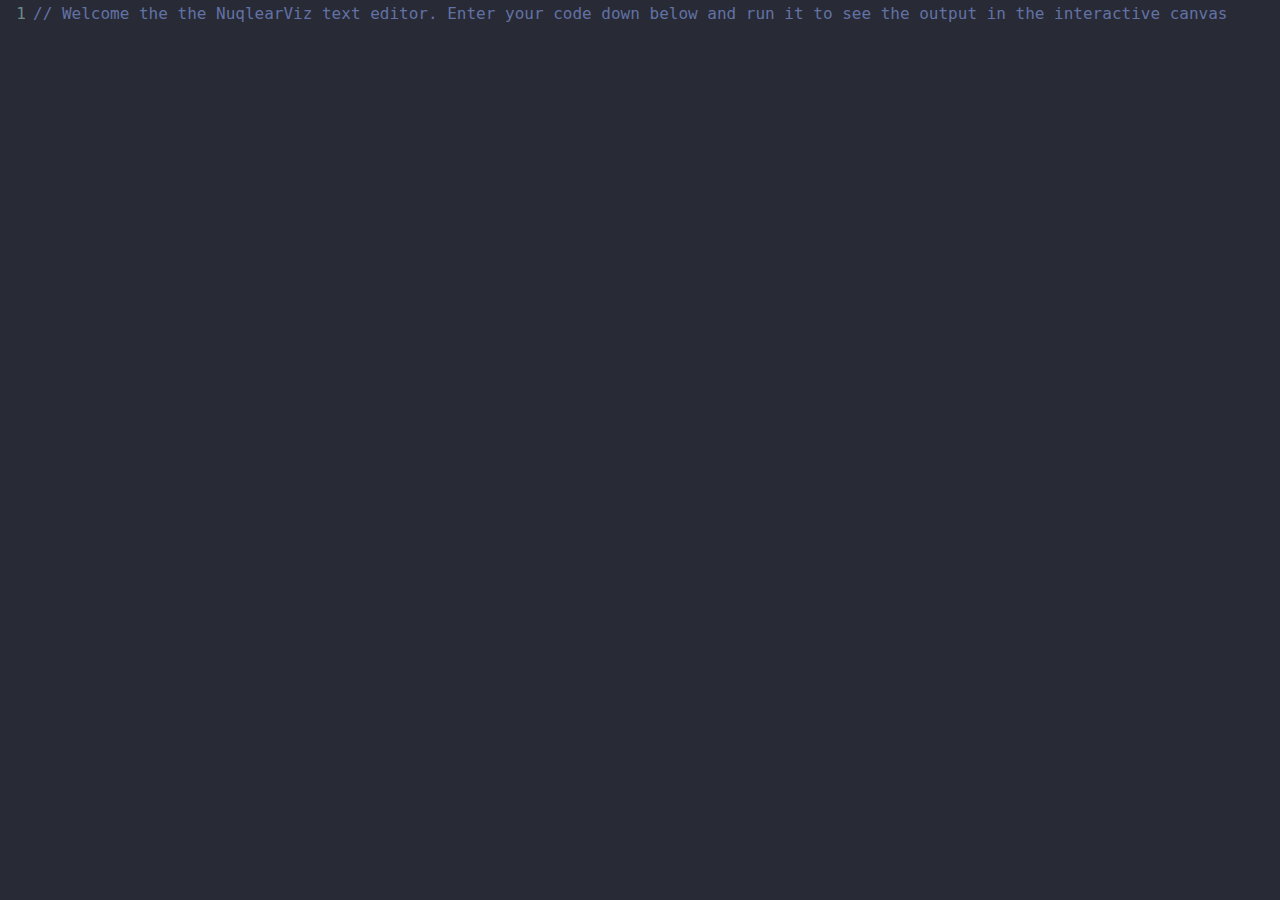
<file: CodeMirror_Practice/index.html>
<!DOCTYPE html>
<html lang="en">
  <head>
    <meta charset="UTF-8" />
    <meta name="viewport" content="width=device-width, initial-scale=1.0" />
    <link rel="stylesheet" href="codemirror-5.59.1/lib/codemirror.css" />
    <link rel="stylesheet" href="codemirror-5.59.1/theme/dracula.css" />
    <link rel="stylesheet" href="codemirror-5.59.1/theme/material.css" />
    <link rel="stylesheet" href="codemirror-5.59.1/theme/material-darker.css" />
    <link
      rel="stylesheet"
      href="codemirror-5.59.1/theme/material-palenight.css"
    />
    <link rel="stylesheet" href="codemirror-5.59.1/theme/gruvbox-dark.css" />
    <link rel="stylesheet" href="style.css" />
    <title>CodeMirror Test</title>
  </head>
  <body>
    <script src="codemirror-5.59.1/lib/codemirror.js"></script>
    <script src="codemirror-5.59.1/mode/javascript/javascript.js"></script>
    <script src="codemirror-5.59.1/keymap/vim.js"></script>
    <script src="index.js"></script>
  </body>
</html>
</file>
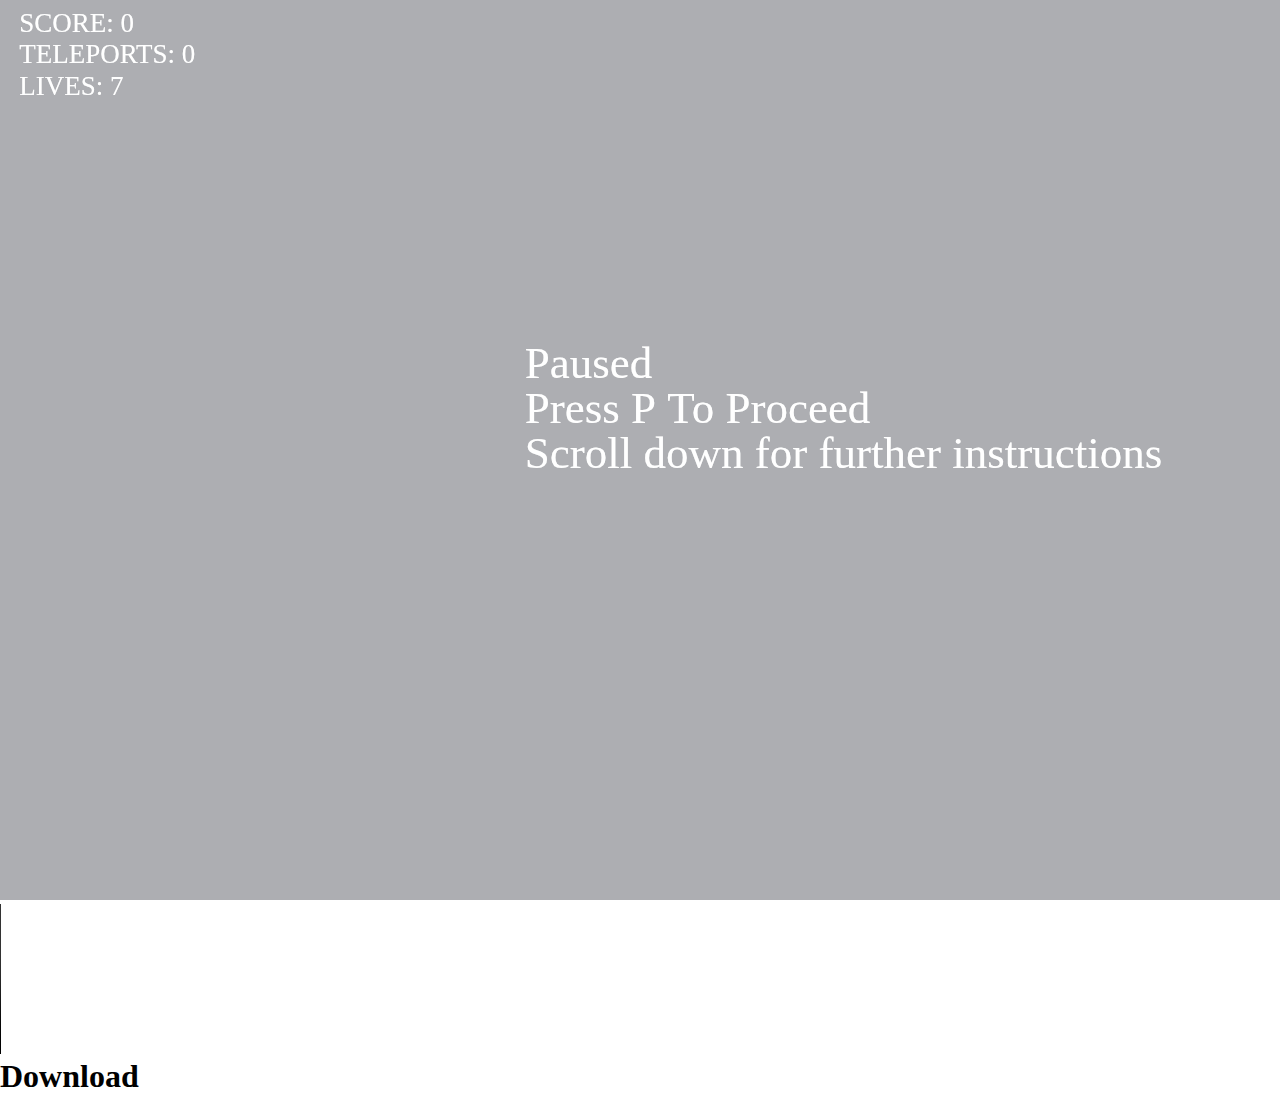
<file: The_Original_Game-Recorder_iframe/index.html>
<!DOCTYPE html>
<html lang="en">
  <head>
    <meta charset="UTF-8" />
    <meta name="viewport" content="width=device-width, initial-scale=1.0" />
    <link rel="stylesheet" href="index.css" />
    <title>My Game - Recorder_iframe</title>
  </head>
  <body>
    <iframe src="iframe.html" frameborder="0"></iframe>
    <video controls></video>
    <a download="nuqlear_iframe-recording_test"><h1>Download</h1></a>
    <script src="js/recordiframe.js"></script>
  </body>
</html>
</file>
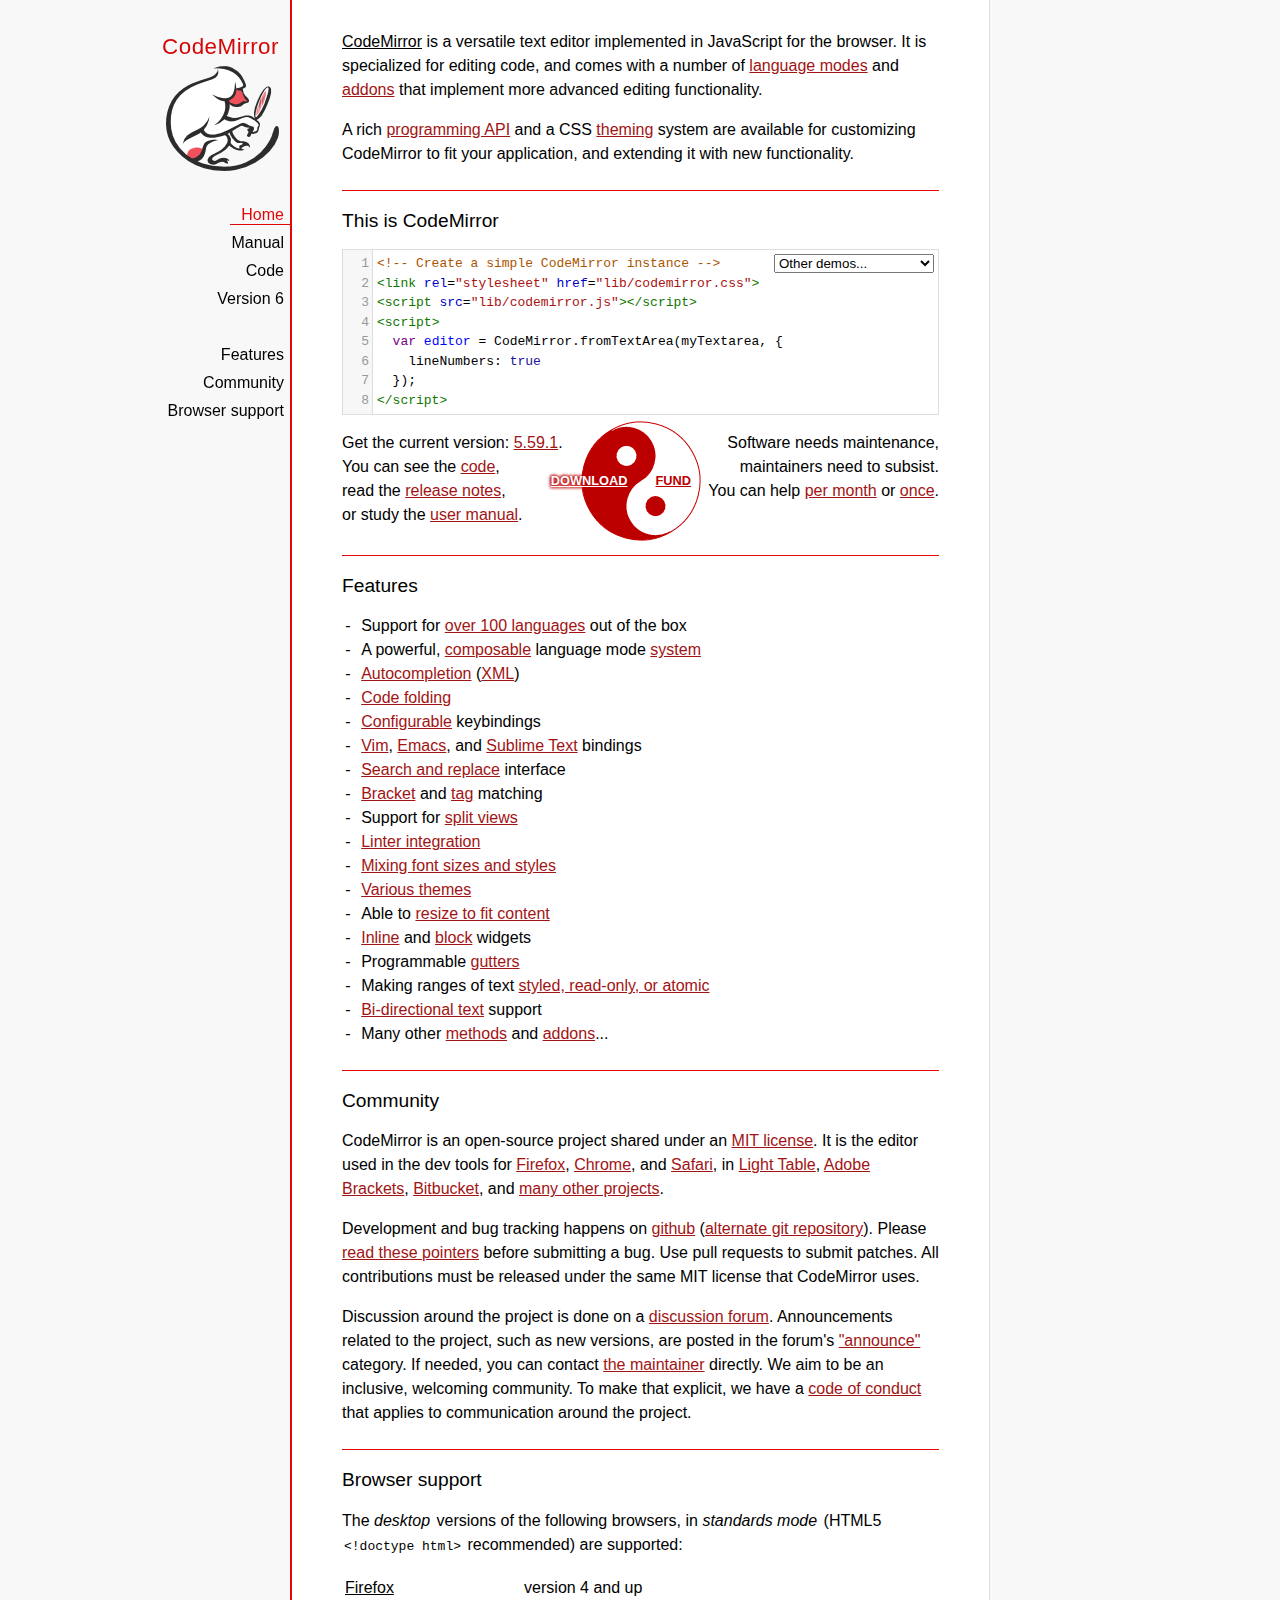
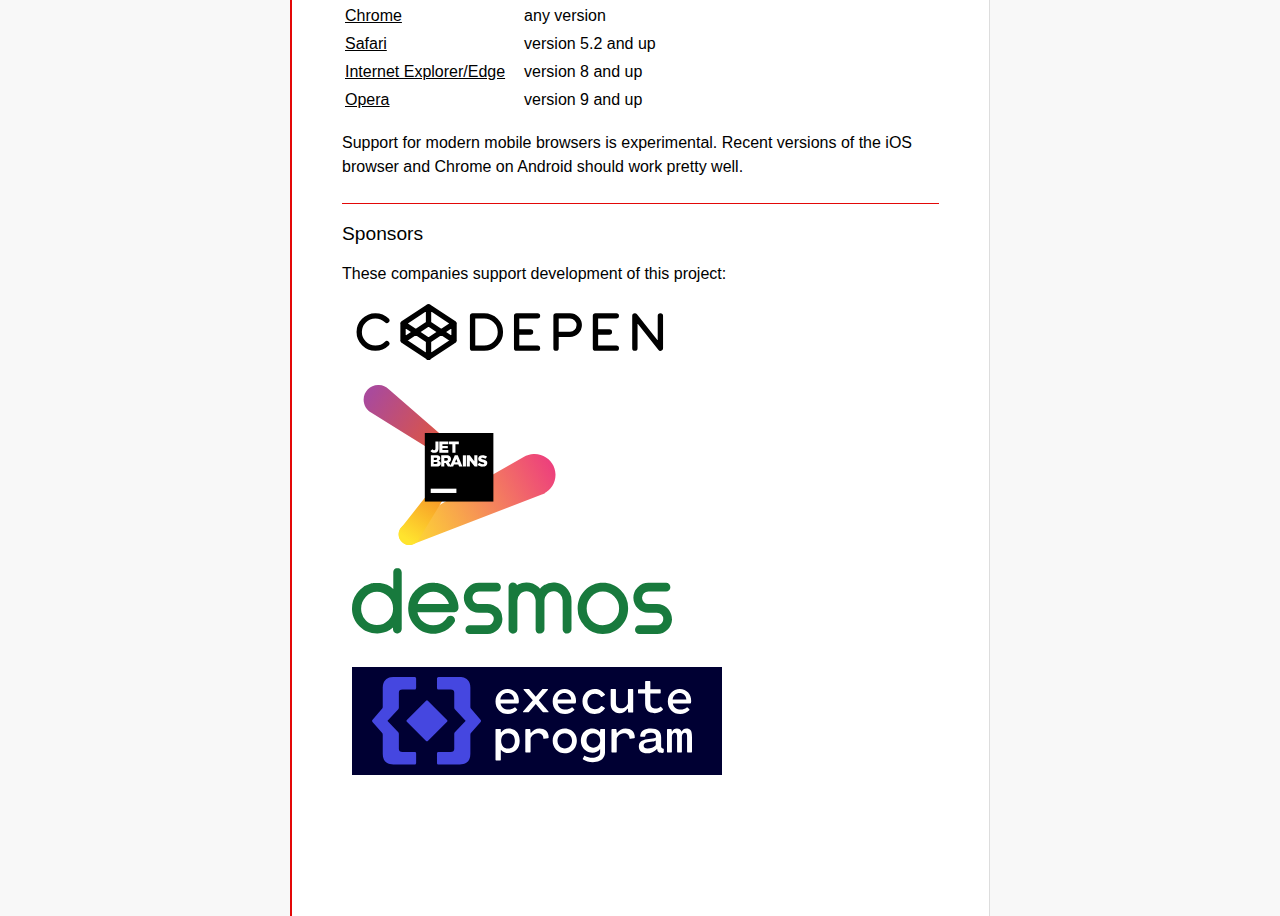
<file: CodeMirror_Practice/codemirror-5.59.1/index.html>
<!doctype html>

<title>CodeMirror</title>
<meta charset="utf-8"/>

<link rel=stylesheet href="lib/codemirror.css">
<link rel=stylesheet href="doc/docs.css">
<script src="lib/codemirror.js"></script>
<script src="mode/xml/xml.js"></script>
<script src="mode/javascript/javascript.js"></script>
<script src="mode/css/css.js"></script>
<script src="mode/htmlmixed/htmlmixed.js"></script>
<script src="addon/edit/matchbrackets.js"></script>

<script src="doc/activebookmark.js"></script>

<style>
  .CodeMirror { height: auto; border: 1px solid #ddd; }
  .CodeMirror-scroll { max-height: 200px; }
  .CodeMirror pre { padding-left: 7px; line-height: 1.25; }
  .banner { background: #ffc; padding: 6px; border-bottom: 2px solid silver;  }
  .banner div { margin: 0 auto; max-width: 700px; text-align: center; }
</style>

<div id=nav>
  <a href="https://codemirror.net"><h1>CodeMirror</h1><img id=logo src="doc/logo.png"></a>

  <ul>
    <li><a class=active data-default="true" href="#description">Home</a>
    <li><a href="doc/manual.html">Manual</a>
    <li><a href="https://github.com/codemirror/codemirror">Code</a>
    <li><a href="https://codemirror.net/6/">Version 6</a>
  </ul>
  <ul>
    <li><a href="#features">Features</a>
    <li><a href="#community">Community</a>
    <li><a href="#browsersupport">Browser support</a>
  </ul>
</div>

<article>

<section id=description class=first>
  <p><strong>CodeMirror</strong> is a versatile text editor
  implemented in JavaScript for the browser. It is specialized for
  editing code, and comes with a number of <a href="mode/index.html">language modes</a> and <a href="doc/manual.html#addons">addons</a>
  that implement more advanced editing functionality.</p>

  <p>A rich <a href="doc/manual.html#api">programming API</a> and a
  CSS <a href="doc/manual.html#styling">theming</a> system are
  available for customizing CodeMirror to fit your application, and
  extending it with new functionality.</p>
</section>

<section id=demo>
  <h2>This is CodeMirror</h2>
  <form style="position: relative; margin-top: .5em;"><textarea id=demotext>
<!-- Create a simple CodeMirror instance -->
<link rel="stylesheet" href="lib/codemirror.css">
<script src="lib/codemirror.js"></script>
<script>
  var editor = CodeMirror.fromTextArea(myTextarea, {
    lineNumbers: true
  });
</script></textarea>
  <select id="demolist" onchange="document.location = this.options[this.selectedIndex].value;">
    <option value="#">Other demos...</option>
    <option value="demo/complete.html">Autocompletion</option>
    <option value="demo/folding.html">Code folding</option>
    <option value="demo/theme.html">Themes</option>
    <option value="mode/htmlmixed/index.html">Mixed language modes</option>
    <option value="demo/bidi.html">Bi-directional text</option>
    <option value="demo/variableheight.html">Variable font sizes</option>
    <option value="demo/search.html">Search interface</option>
    <option value="demo/vim.html">Vim bindings</option>
    <option value="demo/emacs.html">Emacs bindings</option>
    <option value="demo/sublime.html">Sublime Text bindings</option>
    <option value="demo/tern.html">Tern integration</option>
    <option value="demo/merge.html">Merge/diff interface</option>
    <option value="demo/fullscreen.html">Full-screen editor</option>
    <option value="demo/simplescrollbars.html">Custom scrollbars</option>
  </select></form>
  <script>
    var editor = CodeMirror.fromTextArea(document.getElementById("demotext"), {
      lineNumbers: true,
      mode: "text/html",
      matchBrackets: true
    });
  </script>

  <div class=actions>
    <div class=actionspicture>
      <img src="doc/yinyang.png" class=yinyang>
      <div class="actionlink download">
        <a href="https://codemirror.net/codemirror.zip">DOWNLOAD</a>
      </div>
      <div class="actionlink fund">
        <a href="https://marijnhaverbeke.nl/fund/">FUND</a>
      </div>
    </div>
    <div class=actionsleft>
      Get the current version: <a href="https://codemirror.net/codemirror.zip">5.59.1</a>.<br>
      You can see the <a href="https://github.com/codemirror/codemirror" title="Github repository">code</a>,<br>
      read the <a href="doc/releases.html">release notes</a>,<br>
      or study the <a href="doc/manual.html">user manual</a>.
    </div>
    <div class=actionsright>
      Software needs maintenance,<br>
      maintainers need to subsist.<br>
      You can help <a href="https://marijnhaverbeke.nl/fund/" title="Set up a monthly contribution">per month</a> or
      <a title="Donate with PayPal" href="https://www.paypal.me/marijnhaverbeke">once</a>.
    </div>
  </div>

</section>

<section id=features>
  <h2>Features</h2>
  <ul>
    <li>Support for <a href="mode/index.html">over 100 languages</a> out of the box
    <li>A powerful, <a href="mode/htmlmixed/index.html">composable</a> language mode <a href="doc/manual.html#modeapi">system</a>
    <li><a href="doc/manual.html#addon_show-hint">Autocompletion</a> (<a href="demo/xmlcomplete.html">XML</a>)
    <li><a href="doc/manual.html#addon_foldcode">Code folding</a>
    <li><a href="doc/manual.html#option_extraKeys">Configurable</a> keybindings
    <li><a href="demo/vim.html">Vim</a>, <a href="demo/emacs.html">Emacs</a>, and <a href="demo/sublime.html">Sublime Text</a> bindings
    <li><a href="doc/manual.html#addon_search">Search and replace</a> interface
    <li><a href="doc/manual.html#addon_matchbrackets">Bracket</a> and <a href="doc/manual.html#addon_matchtags">tag</a> matching
    <li>Support for <a href="demo/buffers.html">split views</a>
    <li><a href="doc/manual.html#addon_lint">Linter integration</a>
    <li><a href="demo/variableheight.html">Mixing font sizes and styles</a>
    <li><a href="demo/theme.html">Various themes</a>
    <li>Able to <a href="demo/resize.html">resize to fit content</a>
    <li><a href="doc/manual.html#mark_replacedWith">Inline</a> and <a href="doc/manual.html#addLineWidget">block</a> widgets
    <li>Programmable <a href="demo/marker.html">gutters</a>
    <li>Making ranges of text <a href="doc/manual.html#markText">styled, read-only, or atomic</a>
    <li><a href="demo/bidi.html">Bi-directional text</a> support
    <li>Many other <a href="doc/manual.html#api">methods</a> and <a href="doc/manual.html#addons">addons</a>...
  </ul>
</section>

<section id=community>
  <h2>Community</h2>

  <p>CodeMirror is an open-source project shared under
  an <a href="LICENSE">MIT license</a>. It is the editor used in the
  dev tools for
  <a href="https://hacks.mozilla.org/2013/11/firefox-developer-tools-episode-27-edit-as-html-codemirror-more/">Firefox</a>,
  <a href="https://developers.google.com/chrome-developer-tools/">Chrome</a>,
  and <a href="https://developer.apple.com/safari/tools/">Safari</a>, in <a href="http://www.lighttable.com/">Light
  Table</a>, <a href="http://brackets.io/">Adobe
  Brackets</a>, <a href="http://blog.bitbucket.org/2013/05/14/edit-your-code-in-the-cloud-with-bitbucket/">Bitbucket</a>,
  and <a href="doc/realworld.html">many other projects</a>.</p>

  <p>Development and bug tracking happens
  on <a href="https://github.com/codemirror/CodeMirror/">github</a>
  (<a href="http://marijnhaverbeke.nl/git/codemirror">alternate git
  repository</a>).
  Please <a href="https://codemirror.net/doc/reporting.html">read these
  pointers</a> before submitting a bug. Use pull requests to submit
  patches. All contributions must be released under the same MIT
  license that CodeMirror uses.</p>

  <p>Discussion around the project is done on
  a <a href="https://discuss.codemirror.net">discussion forum</a>.
  Announcements related to the project, such as new versions, are
  posted in the
  forum's <a href="https://discuss.codemirror.net/c/announce">"announce"</a>
  category. If needed, you can
  contact <a href="mailto:marijnh@gmail.com">the maintainer</a>
  directly. We aim to be an inclusive, welcoming community. To make
  that explicit, we have
  a <a href="http://contributor-covenant.org/version/1/1/0/">code of
  conduct</a> that applies to communication around the project.</p>
</section>

<section id=browsersupport>
  <h2>Browser support</h2>
  <p>The <em>desktop</em> versions of the following browsers,
  in <em>standards mode</em> (HTML5 <code>&lt;!doctype html></code>
  recommended) are supported:</p>
  <table style="margin-bottom: 1em">
    <tr><th>Firefox</th><td>version 4 and up</td></tr>
    <tr><th>Chrome</th><td>any version</td></tr>
    <tr><th>Safari</th><td>version 5.2 and up</td></tr>
    <tr><th style="padding-right: 1em;">Internet Explorer/Edge</th><td>version 8 and up</td></tr>
    <tr><th>Opera</th><td>version 9 and up</td></tr>
  </table>
  <p>Support for modern mobile browsers is experimental. Recent
  versions of the iOS browser and Chrome on Android should work
  pretty well.</p>
</section>

<section id=sponsors>
  <style>
    ul.sponsor-list { padding-left: 10px }
    ul.sponsor-list li { list-style: none; margin-bottom: 1em }
    ul.sponsor-list img { max-width: 80%; max-height: 10em; width: 20em }
  </style>

  <h2>Sponsors</h2>
  <p>These companies support development of this project:</p>
  <ul class=sponsor-list>
    <li><a href="https://codepen.io/"><img src='data:image/svg+xml;utf8,<svg xmlns="http://www.w3.org/2000/svg" viewBox="0 0 138 26"><path fill="none" stroke="black" stroke-width="2.3" stroke-linecap="round" stroke-linejoin="round" d="M15 8a7 7 0 100 10m7-8.7L33 2l11 7.3v7.4L33 24l-11-7.3zm0 0l11 7.4 11-7.4m0 7.4L33 9.3l-11 7.4M33 2v7.3m0 7.4V24M52 6h5a7 7 0 010 14h-5zm28 0h-9v14h9m-9-7h6m11 1h6a4 4 0 000-8h-6v14m26-14h-9v14h9m-9-7h6m11 7V6l11 14V6"/></svg>' alt="CodePen"></a></li>
    <li><a href="https://www.jetbrains.com/"><img src="data:image/svg+xml,%3Csvg xmlns='http://www.w3.org/2000/svg' viewBox='39 0 142.7 119'%3E%3ClinearGradient id='SVGID_1_' gradientUnits='userSpaceOnUse' x1='4.7875' y1='6.8451' x2='75.7999' y2='54.4038'%3E%3Cstop offset='0' stop-color='%23AA4A9B'/%3E%3Cstop offset='1' stop-color='%23F05922'/%3E%3C/linearGradient%3E%3Cpath fill='url(%23SVGID_1_)' d='M81.3,57.6L18.7,3.1c-1.9-1.8-4.5-3-7.3-3.1C5.2-0.2,0.2,4.6,0,10.7c-0.1,4.3,2.3,8.1,5.8,10l70.4,43.7c0.1,0.1,0.2,0.1,0.3,0.2c2.1,1.1,4.6,0.4,5.8-1.6C83.4,61.2,82.9,58.9,81.3,57.6z'/%3E%3ClinearGradient id='SVGID_2_' gradientUnits='userSpaceOnUse' x1='28.3538' y1='119.6551' x2='139.5938' y2='60.2551'%3E%3Cstop offset='0' stop-color='%23FFE42E'/%3E%3Cstop offset='1' stop-color='%23ED417C'/%3E%3C/linearGradient%3E%3Cpath fill='url(%23SVGID_2_)' d='M142.7,66.3c-0.3-8.6-7.6-15.3-16.2-14.9c-2.7,0.1-5.3,0.9-7.5,2.2l-88,50.1c0,0-0.1,0-0.1,0.1c-3,1.2-5,4.2-4.9,7.6c0.2,4.4,3.8,7.8,8.2,7.6c1,0,2-0.3,2.9-0.7l95.9-37c0,0,0.1,0,0.2-0.1C138.9,78.8,142.9,73,142.7,66.3z'/%3E%3ClinearGradient id='SVGID_3_' gradientUnits='userSpaceOnUse' x1='31.6974' y1='114.3816' x2='72.0174' y2='55.3416'%3E%3Cstop offset='0' stop-color='%23FFE42E'/%3E%3Cstop offset='1' stop-color='%23F05922'/%3E%3C/linearGradient%3E%3Cpath fill='url(%23SVGID_3_)' d='M71.8,64c1.1-2.1,0.3-4.7-1.8-5.7c-1.9-1-4.2-0.4-5.4,1.3l-37.1,47.1c0,0,0,0.1-0.1,0.2c-1.8,2.7-1.8,6.3,0.3,9c2.6,3.5,7.5,4.2,11,1.7c1-0.8,1.8-1.8,2.4-2.8l30.5-50.2C71.6,64.3,71.7,64.1,71.8,64z'/%3E%3Crect x='45.5' y='35.7' width='51' height='51'/%3E%3Crect x='49.9' y='77.1' fill='%23fff' width='19.1' height='3.2'/%3E%3Cpath fill='%23fff' d='M49.7,49.1l1.5-1.4c0.4,0.5,0.8,0.8,1.3,0.8c0.6,0,0.9-0.4,0.9-1.2V42h2.3v5.3c0,1-0.3,1.8-0.8,2.3c-0.5,0.5-1.3,0.8-2.3,0.8C51.2,50.5,50.3,49.9,49.7,49.1z'/%3E%3Cpath fill='%23fff' d='M56.3,42h6.7V44h-4.4v1.3h4v1.8h-4v1.3H63v2h-6.7V42z'/%3E%3Cpath fill='%23fff' d='M66,44.1h-2.5v-2h7.3v2h-2.5v6.3H66V44.1z'/%3E%3Cpath fill='%23fff' d='M49.9,52.3h4.3c1,0,1.8,0.3,2.3,0.7c0.3,0.3,0.5,0.8,0.5,1.4v0c0,1-0.5,1.5-1.3,1.9c1,0.3,1.7,0.9,1.7,2v0c0,1.4-1.2,2.3-3.1,2.3h-4.3V52.3z M54.7,54.9c0-0.5-0.4-0.7-1-0.7h-1.5v1.5h1.4C54.3,55.6,54.7,55.4,54.7,54.9L54.7,54.9z M53.9,57.2h-1.8v1.5h1.8c0.7,0,1.1-0.3,1.1-0.8v0C55,57.5,54.7,57.2,53.9,57.2z'/%3E%3Cpath fill='%23fff' d='M57.7,52.3h3.9c1.3,0,2.2,0.3,2.7,0.9c0.5,0.5,0.7,1.1,0.7,1.9v0c0,1.3-0.7,2.1-1.7,2.6l2,2.9h-2.6L61,58.1h-1v2.5h-2.3V52.3z M61.5,56.3c0.8,0,1.2-0.4,1.2-1v0c0-0.7-0.5-1-1.2-1H60v2H61.5z'/%3E%3Cpath fill='%23fff' d='M67.8,52.2H70l3.5,8.4h-2.5l-0.6-1.5h-3.2l-0.6,1.5h-2.4L67.8,52.2z M69.8,57.3L68.9,55l-0.9,2.4H69.8z'/%3E%3Cpath fill='%23fff' d='M73.8,52.3h2.3v8.3h-2.3V52.3z'/%3E%3Cpath fill='%23fff' d='M76.7,52.3h2.2l3.4,4.4v-4.4h2.3v8.3h-2L79,56.1v4.6h-2.3V52.3z'/%3E%3Cpath fill='%23fff' d='M84.7,59.4l1.3-1.5c0.8,0.7,1.7,1,2.7,1c0.6,0,1-0.2,1-0.6v0c0-0.4-0.3-0.5-1.4-0.8c-1.8-0.4-3.1-0.9-3.1-2.6v0c0-1.5,1.2-2.7,3.2-2.7c1.4,0,2.5,0.4,3.4,1.1l-1.2,1.6c-0.8-0.5-1.6-0.8-2.3-0.8c-0.6,0-0.8,0.2-0.8,0.5v0c0,0.4,0.3,0.5,1.4,0.8c1.9,0.4,3.1,1,3.1,2.6v0c0,1.7-1.3,2.7-3.4,2.7C87.1,60.8,85.7,60.3,84.7,59.4z'/%3E%3C/svg%3E%0A" alt="JetBrains"></a>
    <li><a href="https://www.desmos.com/"><img src='data:image/svg+xml,%3Csvg xmlns="http://www.w3.org/2000/svg" viewBox="0 0 107.05 22.17" fill="%23187a3d"%3E%3Cpath d="M89.91 7.50c-1.62-1.67-3.64-2.53-5.98-2.53-2.34 0-4.36.85-5.99 2.53s-2.45 3.73-2.45 6.1a8.4 8.4 0 0 0 2.43 6.02 8.13 8.13 0 0 0 6.02 2.51c2.37 0 4.4-.85 6-2.51 1.6-1.68 2.43-3.7 2.43-6.05a8.41 8.41 0 0 0-2.46-6.07m-5.98.41c1.47 0 2.72.56 3.81 1.68a5.6 5.6 0 0 1 1.61 4.01c0 1.58-.52 2.88-1.6 3.98-1.06 1.1-2.32 1.63-3.87 1.63-1.53 0-2.8-.53-3.82-1.61-1.05-1.1-1.56-2.4-1.56-3.97 0-1.58.53-2.90 1.61-4.05 1.07-1.13 2.32-1.68 3.80-1.68M15.25 0a1.47 1.47 0 0 0-1.44 1.25l-.00 5.78c-1.27-1.12-2.75-1.8-4.42-1.97h-.04c-.10-.01-.22-.01-.32-.03l-.33-.03a10.1 10.1 0 0 0-.76.01l-.06.01c-.11 0-.23.01-.34.02l-.43.04-.09.02-.28.04c-.14.01-.26.06-.41.08a7.94 7.94 0 0 0-3.55 1.98l-.04.02-.37.4-.18.21a7.34 7.34 0 0 0-.52.65 1.78 1.78 0 0 0-.15.21l-.04.06C.46 10.17 0 11.79 0 13.55l.00.44.07.78.05.33.07.33.05.26c.36 1.41 1.08 2.7 2.15 3.80a8.59 8.59 0 0 0 1.38 1.17l.23.15c.03.02.06.03.09.05l.03.01c.19.12.4.22.57.32l.38.17c.99.41 2.09.62 3.26.62h.04l.39-.01a1.36 1.36 0 0 0 .19-.01h.05l.18-.01c.04-.01.09-.01.12-.01a7.86 7.86 0 0 0 4.42-1.93v.67l.00.07a1.47 1.47 0 0 0 1.26 1.24h.38c.73-.1 1.27-.73 1.27-1.46V1.47c0-.8-.65-1.47-1.46-1.47M13.74 13.59c0 1.57-.51 2.85-1.57 3.94s-2.30 1.62-3.82 1.62a5.39 5.39 0 0 1-1.87-.32c-.02-.00-.04-.00-.05-.01l-.07-.03c-.64-.25-1.26-.67-1.79-1.23a5.46 5.46 0 0 1-1.38-2.58c-.1-.43-.14-.88-.14-1.34 0-1.57.51-2.87 1.58-4.01C5.66 8.48 6.9 7.94 8.36 7.94c1.47 0 2.69.54 3.77 1.67 1.1 1.13 1.60 2.43 1.60 3.97m21.89-.36c0-.2-.02-.43-.03-.65-.13-1.25-.52-2.41-1.15-3.45-.34-.57-.75-1.11-1.25-1.62-1.2-1.24-2.64-2.05-4.26-2.37l-.13-.01c-.11-.03-.24-.04-.35-.06l-.52-.05-.33-.02a11.34 11.34 0 0 0-.82 0c-1.50.07-2.88.50-4.08 1.30a7.49 7.49 0 0 0-.50.36l-.63.54-.32.31a8.49 8.49 0 0 0-2.45 6.10c0 1.1.19 2.17.57 3.14.39 1.03 1.02 2 1.86 2.86l.62.59a9.28 9.28 0 0 0 1.00.74l.72.39a8.75 8.75 0 0 0 1.96.64l.43.07.42.04c.13.01.26.02.40.02l.06.00a4.88 4.88 0 0 0 .37.01h.04l.39-.01.28-.01.12-.01a7.97 7.97 0 0 0 5.15-2.47c.32-.33.61-.68.86-1.04a4.51 4.51 0 0 0 .27-.40l.04-.08a1.45 1.45 0 0 0 .10-.53 1.5 1.5 0 0 0-1.50-1.49c-.5 0-.95.24-1.24.65a5.5 5.5 0 0 1-.71.89c-1.05 1.1-2.32 1.63-3.87 1.63-1.53 0-2.78-.53-3.83-1.61a7.25 7.25 0 0 1-.50-.6l-.05-.09c-.12-.18-.24-.36-.36-.60a5.01 5.01 0 0 1-.50-1.49h12.45l.11-.02c.62-.13 1.1-.65 1.16-1.30v-.04l-.01-.24m-13.64-1.11a5.36 5.36 0 0 1 .68-1.57l.04-.07c.2-.30.43-.58.7-.87 1.07-1.13 2.31-1.68 3.79-1.68s2.73.56 3.81 1.68c.50.53.89 1.11 1.17 1.74a5.44 5.44 0 0 1 .25.76zm51.46-1.14v9.57a1.48 1.48 0 0 1-1.48 1.47c-.75 0-1.39-.55-1.47-1.32v-9.68a3.2 3.2 0 0 0-.91-2.30c-.56-.57-1.19-.9-1.93-.94-.06-.01-.14-.01-.22-.01-.84 0-1.53.31-2.13.95a3.19 3.19 0 0 0-.91 2.14v.13l.00.09-.00.02v9.45a1.47 1.47 0 0 1-1.47 1.47 1.47 1.47 0 0 1-1.48-1.32l-.00-.05.01-9.64c-.01-.07-.01-.12-.01-.17-.02-.46-.41-1.37-.41-1.37s-.30-.53-.50-.74c-.60-.63-1.31-.95-2.15-.95-.83 0-1.52.31-2.13.95a3.2 3.2 0 0 0-.92 2.3v9.73a1.48 1.48 0 0 1-1.47 1.28 1.48 1.48 0 0 1-1.47-1.47V6.33c0-.82.66-1.48 1.47-1.48.60 0 1.14.38 1.37.91l.32-.21a5.89 5.89 0 0 1 2.83-.7c1.5 0 2.82.5 3.92 1.46a3.73 3.73 0 0 1 .34.34l.27.28.26-.28.35-.34a5.76 5.76 0 0 1 3.90-1.46l.50.02c1.3.1 2.45.58 3.42 1.46l.34.33a5.99 5.99 0 0 1 1.74 4.32"/%3E%3Cpath d="M50.32 17.13c0 2.74-2.21 4.98-4.94 5.03h-5.98a1.45 1.45 0 0 1-1.44-1.45c0-.8.64-1.44 1.45-1.44h5.91a2.13 2.13 0 0 0 2.1-2.13 2.13 2.13 0 0 0-2.12-2.12h-2.86c-2.77 0-5.03-2.24-5.03-5.02a5.04 5.04 0 0 1 5.03-5.03h5.91a1.46 1.46 0 0 1 1.45 1.46 1.46 1.46 0 0 1-1.45 1.44h-5.91c-1.17 0-2.12.95-2.12 2.12 0 1.15.94 2.1 2.1 2.12h.05c.01 0 .04 0 .09-.00h2.73c.70 0 1.39.14 2.03.43a5.04 5.04 0 0 1 3 4.59m56.74-.00c0 2.74-2.22 5-4.95 5.03h-5.98a1.46 1.46 0 0 1-1.45-1.45 1.45 1.45 0 0 1 1.45-1.44h5.9c1.15-.01 2.10-.96 2.10-2.13a2.13 2.13 0 0 0-2.12-2.12h-2.63c-.07.01-.14.01-.22.01-2.77 0-5.03-2.24-5.03-5.03a5.04 5.04 0 0 1 5.03-5.03h5.90a1.47 1.47 0 0 1 1.45 1.46c0 .79-.65 1.45-1.45 1.45h-5.90a2.13 2.13 0 0 0-2.13 2.12 2.14 2.14 0 0 0 2.10 2.12h.05c.01 0 .05 0 .08-.00h2.74a4.87 4.87 0 0 1 2.03.43c1.82.8 3 2.61 3 4.59"/%3E%3C/svg%3E%0A' alt=desmos></a></li>
    <li><a href="https://www.executeprogram.com"><img style="background: #003; margin: 10px 0; padding: 10px 30px 10px 20px" src='data:image/svg+xml,%3Csvg%20width%3D%22397%22%20height%3D%22109%22%20viewBox%3D%220%200%20397%20109%22%20xmlns%3D%22http%3A%2F%2Fwww.w3.org%2F2000%2Fsvg%22%3E%3Cg%20fill-rule%3D%22nonzero%22%20fill%3D%22none%22%3E%3Cpath%20d%3D%22M169.495%2063.68c2.8%200%205.254.671%207.36%202.015%202.105%201.344%203.688%203.162%204.751%205.453%201.063%202.292%201.594%204.878%201.594%207.76%200%204.408-1.241%208.054-3.724%2010.935-2.483%202.881-5.81%204.322-9.98%204.322-3.953%200-7.18-1.402-9.683-4.206v12.62c0%20.271-.085.489-.254.653a.88.88%200%200%201-.64.247h-4.767a.966.966%200%200%201-.656-.232c-.178-.155-.268-.377-.268-.668V65.188c0-.271.09-.489.268-.653a.932.932%200%200%201%20.656-.247h4.767a.88.88%200%200%201%20.64.247c.17.164.254.382.254.653v3.393h.625c1.986-3.268%205.006-4.902%209.057-4.902zm-.84%2024.874c2.752%200%204.865-.86%206.34-2.578%201.473-1.719%202.21-4.034%202.21-6.947%200-2.874-.737-5.156-2.21-6.846-1.475-1.69-3.588-2.534-6.34-2.534-2.576%200-4.625.855-6.148%202.563-1.524%201.71-2.285%203.986-2.285%206.831s.761%205.141%202.285%206.89c1.523%201.747%203.572%202.62%206.148%202.62zm39.147-24.875c3.374%200%206.111.99%208.213%202.968%202.1%201.978%203.151%204.771%203.151%208.379%200%20.582-.296.902-.888.96l-4.705.64c-.592.097-.917-.165-.977-.786-.138-2.114-.813-3.67-2.027-4.67-1.213-.998-2.836-1.497-4.868-1.497-1.44%200-2.757.266-3.95.8-1.194.533-2.142%201.183-2.842%201.949-.7.766-1.238%201.513-1.613%202.24-.375.727-.562%201.333-.562%201.818v16.147c0%20.271-.084.49-.252.654a.87.87%200%200%201-.636.248h-4.735a.954.954%200%200%201-.651-.233c-.178-.155-.267-.378-.267-.669V65.221c0-.271.09-.49.267-.654a.922.922%200%200%201%20.65-.248h4.47c.552%200%20.858.3.917.902l.237%203.928h.68c1.086-1.571%202.52-2.876%204.306-3.913%201.786-1.038%203.813-1.557%206.082-1.557zm31.331%2030.845c-4.25%200-7.807-1.475-10.673-4.423-2.866-2.95-4.298-6.616-4.298-11s1.432-8.05%204.298-10.999c2.866-2.948%206.423-4.423%2010.673-4.423%202.788%200%205.332.674%207.632%202.021%202.3%201.348%204.103%203.203%205.41%205.566%201.306%202.363%201.959%204.975%201.959%207.835%200%202.861-.653%205.468-1.96%207.821-1.306%202.353-3.109%204.209-5.41%205.566-2.3%201.357-4.843%202.036-7.63%202.036zm-6.43-8.608c1.7%201.759%203.847%202.638%206.445%202.638%202.597%200%204.745-.88%206.444-2.638%201.698-1.759%202.547-4.03%202.547-6.814%200-2.785-.849-5.057-2.547-6.815-1.699-1.759-3.847-2.638-6.444-2.638-2.598%200-4.746.88-6.444%202.638-1.699%201.758-2.548%204.03-2.548%206.815%200%202.784.85%205.055%202.548%206.814zm55.522-21.623c.272%200%20.487.082.642.248.156.165.234.384.234.657v27.976c0%201.772-.302%203.373-.906%204.804-.603%201.431-1.402%202.6-2.395%203.504-.993.906-2.157%201.67-3.49%202.293a16.713%2016.713%200%200%201-4.076%201.314c-1.383.253-2.814.38-4.294.38-2.337%200-4.543-.297-6.617-.891-2.074-.594-3.86-1.397-5.36-2.41-.448-.291-.546-.7-.293-1.226l1.49-2.774c.273-.526.672-.652%201.198-.38%202.707%201.46%205.735%202.19%209.085%202.19%201.169%200%202.293-.116%203.374-.35%201.074-.23%202.107-.62%203.068-1.153a6.016%206.016%200%200%200%202.293-2.235c.564-.953.847-2.073.847-3.358v-3.855c-2.513%203.154-5.726%204.731-9.64%204.731-2.688%200-5.132-.676-7.333-2.03a13.905%2013.905%200%200%201-5.112-5.475c-1.207-2.297-1.811-4.809-1.811-7.534%200-2.726.604-5.237%201.811-7.534%201.208-2.298%202.907-4.123%205.098-5.476%202.19-1.353%204.64-2.03%207.347-2.03%203.856%200%207.03%201.548%209.523%204.644l.175-3.125c.059-.604.36-.905.906-.905h4.236zm-13.596%2023.266c2.408%200%204.424-.894%206.045-2.68%201.622-1.788%202.433-3.898%202.433-6.332%200-2.396-.811-4.477-2.433-6.246-1.621-1.768-3.637-2.652-6.045-2.652-2.428%200-4.452.86-6.074%202.581-1.622%201.72-2.433%203.826-2.433%206.317%200%202.529.811%204.663%202.433%206.402%201.621%201.74%203.646%202.61%206.074%202.61zm40.073-23.88c3.374%200%206.111.99%208.213%202.968%202.1%201.978%203.151%204.771%203.151%208.379%200%20.582-.296.902-.888.96l-4.705.64c-.592.097-.917-.165-.977-.786-.138-2.114-.813-3.67-2.027-4.67-1.213-.998-2.836-1.497-4.868-1.497-1.44%200-2.757.266-3.95.8-1.194.533-2.142%201.183-2.842%201.949-.7.766-1.238%201.513-1.613%202.24-.375.727-.562%201.333-.562%201.818v16.147c0%20.271-.084.49-.252.654a.87.87%200%200%201-.636.248h-4.735a.954.954%200%200%201-.651-.233c-.178-.155-.267-.378-.267-.669V65.221c0-.271.09-.49.267-.654a.922.922%200%200%201%20.65-.248h4.47c.552%200%20.858.3.917.902l.237%203.928h.68c1.086-1.571%202.52-2.876%204.306-3.913%201.786-1.038%203.813-1.557%206.082-1.557zm46.24%2024.74c.393.098.673.22.84.367.167.147.25.377.25.69v3.551c0%20.626-.569.959-1.708.998-2.2.039-3.826-.343-4.877-1.145-1.051-.802-1.577-2.064-1.577-3.785h-.265c-1.493%201.682-3.399%203.008-5.717%203.976-2.318.968-4.577%201.453-6.778%201.453-3.241%200-5.726-.749-7.455-2.245-1.729-1.497-2.593-3.547-2.593-6.149%200-2.621.835-4.656%202.504-6.104%201.67-1.448%204.214-2.416%207.633-2.906l6.984-1.085c1.355-.196%202.347-.401%202.976-.617.629-.215%201.041-.479%201.238-.792-.079-1.957-.649-3.35-1.71-4.182-1.06-.832-2.622-1.247-4.685-1.247-4.302%200-6.65%201.36-7.043%204.079-.059.45-.353.665-.884.646h-4.48c-.647%200-.942-.304-.883-.91.334-3.326%201.66-5.713%203.978-7.161%202.318-1.448%205.452-2.172%209.4-2.172%204.224%200%207.392.959%209.504%202.876%202.112%201.918%203.168%204.706%203.168%208.364v11.035c-.02%201.35.707%202.172%202.18%202.466zm-19.06.135c4.132%200%207.518-1.307%2010.16-3.922v-6.028c-.258.566-1.53%201.024-3.814%201.375l-6.375.995c-1.728.274-2.96.742-3.695%201.405-.735.663-1.102%201.512-1.102%202.546%200%201.132.397%202.02%201.192%202.663.794.644%202.006.966%203.635.966zm48.252-24.875c2.377%200%204.116.796%205.216%202.386%201.1%201.59%201.65%204.248%201.65%207.971v18.59c0%20.272-.079.49-.236.655-.157.165-.383.248-.677.248h-4.244a.948.948%200%200%201-.648-.233c-.177-.155-.265-.378-.265-.669v-18.59c0-1.785-.207-3.036-.62-3.754-.412-.717-1.11-1.076-2.091-1.076-1.042%200-1.886.403-2.535%201.207a5.452%205.452%200%200%200-1.178%202.75v19.463c0%20.271-.079.49-.236.654-.157.165-.383.248-.678.248h-4.155c-.275%200-.496-.078-.663-.233-.167-.155-.25-.378-.25-.669v-18.59c0-1.804-.207-3.06-.62-3.768-.412-.708-1.11-1.062-2.092-1.062-1.04%200-1.88.398-2.52%201.193a5.675%205.675%200%200%200-1.193%202.764v19.463c0%20.271-.083.49-.25.654a.864.864%200%200%201-.634.248h-4.273c-.275%200-.496-.078-.662-.233-.168-.155-.251-.378-.251-.669V65.221c0-.271.083-.49.25-.654.167-.165.388-.248.663-.248h4.008c.57%200%20.874.3.914.902l.147%202.386h.442c.943-2.619%202.898-3.928%205.864-3.928%202.849%200%204.745%201.31%205.688%203.928h.353c1.061-2.619%202.986-3.928%205.776-3.928zM162.091%2016.126c1.86-.801%203.86-1.201%206.001-1.201%202.141%200%204.112.395%205.914%201.186%201.802.791%203.293%201.86%204.475%203.208%201.182%201.347%202.097%202.905%202.746%204.672.65%201.767.974%203.637.974%205.609%200%201.191-.121%202.04-.363%202.549-.243.507-.76.761-1.555.761h-20.807c.33%202.285%201.385%204.106%203.168%205.463%201.782%201.357%204.01%202.036%206.683%202.036%202.693%200%205.134-.84%207.324-2.52.464-.35.881-.341%201.249.03l1.947%201.992c.465.469.465.918%200%201.347-2.983%203.008-6.713%204.511-11.188%204.511-4.572%200-8.287-1.47-11.144-4.408-2.858-2.94-4.287-6.615-4.287-11.029%200-2.148.373-4.164%201.119-6.048.746-1.885%201.763-3.516%203.051-4.892%201.288-1.377%202.853-2.466%204.694-3.266zm5.71%203.774c-2.28%200-4.202.718-5.767%202.154-1.565%201.437-2.502%203.372-2.812%205.806h16.985c-.232-2.414-1.111-4.344-2.638-5.79-1.526-1.447-3.449-2.17-5.767-2.17zm51.123%2022.816c.236.268.3.513.191.733-.107.22-.348.33-.72.33h-5.562c-.47%200-.824-.162-1.06-.488l-8.592-10.002-8.592%2010.002c-.255.326-.618.488-1.089.488h-5.532c-.373%200-.613-.11-.72-.33-.109-.22-.045-.465.19-.733l12.036-13.795-11.212-12.933c-.235-.268-.299-.512-.191-.733.108-.22.348-.33.72-.33h5.504c.47%200%20.833.172%201.088.517l7.798%209.082%207.798-9.082c.255-.325.618-.498%201.089-.517h5.473c.373%200%20.618.105.736.316.117.21.059.46-.177.747l-11.152%2012.933%2011.976%2013.795zm14.101-26.59c1.86-.801%203.86-1.201%206-1.201%202.142%200%204.113.395%205.915%201.186%201.801.791%203.293%201.86%204.475%203.208%201.182%201.347%202.097%202.905%202.746%204.672.65%201.767.974%203.637.974%205.609%200%201.191-.122%202.04-.364%202.549-.242.507-.76.761-1.554.761H230.41c.329%202.285%201.385%204.106%203.167%205.463%201.782%201.357%204.01%202.036%206.684%202.036%202.693%200%205.134-.84%207.323-2.52.465-.35.882-.341%201.25.03l1.947%201.992c.465.469.465.918%200%201.347-2.984%203.008-6.713%204.511-11.189%204.511-4.572%200-8.286-1.47-11.144-4.408-2.858-2.94-4.286-6.615-4.286-11.029%200-2.148.373-4.164%201.118-6.048.746-1.885%201.764-3.516%203.052-4.892%201.288-1.377%202.852-2.466%204.693-3.266zm5.71%203.774c-2.28%200-4.203.718-5.767%202.154-1.566%201.437-2.503%203.372-2.812%205.806h16.984c-.232-2.414-1.11-4.344-2.637-5.79-1.527-1.447-3.45-2.17-5.768-2.17zm37.83%2019.894c3.133%200%205.619-1.191%207.457-3.574.348-.45.745-.527%201.19-.234l3.394%201.962c.542.332.639.733.29%201.201-1.315%202.012-3.06%203.618-5.237%204.819-2.176%201.2-4.58%201.801-7.21%201.801-4.392%200-8.043-1.474-10.955-4.423-2.911-2.949-4.367-6.615-4.367-10.999s1.456-8.05%204.367-11c2.912-2.948%206.563-4.422%2010.954-4.422%202.631%200%205.04.595%207.225%201.787%202.186%201.19%203.927%202.792%205.224%204.803.328.47.232.87-.29%201.202l-3.396%201.991c-.444.274-.841.196-1.19-.234-1.837-2.382-4.323-3.574-7.457-3.574-2.67%200-4.88.884-6.63%202.651-1.75%201.768-2.626%204.033-2.626%206.796s.875%205.028%202.626%206.796c1.75%201.767%203.96%202.65%206.63%202.65zm46.585-24.87c.276%200%20.499.083.666.248.168.165.252.383.252.654v27.379c0%20.271-.084.49-.252.654-.167.165-.39.247-.666.247h-4.475c-.573%200-.88-.3-.919-.901l-.237-3.953h-.652c-1.007%201.608-2.35%202.93-4.03%203.968-1.68%201.036-3.674%201.554-5.986%201.554-3.26%200-5.867-1.056-7.823-3.168-1.956-2.112-2.934-5.067-2.934-8.864V15.826c0-.271.08-.49.237-.654.159-.165.376-.247.652-.247h4.742c.276%200%20.499.082.666.247.168.165.252.383.252.654v15.956c0%202.403.583%204.18%201.749%205.334%201.165%201.153%202.785%201.73%204.86%201.73%201.343%200%202.573-.258%203.689-.771s1.99-1.129%202.623-1.846c.632-.717%201.116-1.4%201.452-2.049.335-.649.503-1.157.503-1.526V15.826c0-.271.08-.49.237-.654.158-.165.376-.247.652-.247h4.742zm37.595%2024.474c.353.446.382.852.088%201.22-.882%201.047-2.172%202.001-3.868%202.863-1.697.862-3.731%201.293-6.104%201.293-8.002%200-12.003-3.932-12.003-11.799V20.537h-7.884a.885.885%200%200%201-.647-.261.864.864%200%200%201-.264-.64v-3.603c0-.272.083-.49.25-.654.166-.165.387-.247.661-.247h7.884l.02-9.285c0-.271.084-.485.25-.64.167-.155.388-.232.662-.232h4.707c.255%200%20.466.078.633.233.166.154.25.368.25.639l-.02%209.285h11.943c.255%200%20.466.082.632.247.167.164.25.382.25.654v3.603a.89.89%200%200%201-.25.64.837.837%200%200%201-.632.261H345.36v11.741c0%201.337.18%202.465.544%203.386.363.92.873%201.613%201.53%202.077a6.487%206.487%200%200%200%202.059.989c.716.193%201.534.29%202.456.29%201.98%200%203.824-.668%205.53-2.005.452-.426.873-.407%201.265.058l2%202.325zm15.146-23.272c1.86-.801%203.86-1.201%206.001-1.201%202.141%200%204.112.395%205.914%201.186%201.802.791%203.293%201.86%204.475%203.208%201.182%201.347%202.097%202.905%202.746%204.672.65%201.767.974%203.637.974%205.609%200%201.191-.121%202.04-.363%202.549-.243.507-.76.761-1.555.761h-20.807c.33%202.285%201.385%204.106%203.168%205.463%201.782%201.357%204.01%202.036%206.683%202.036%202.693%200%205.134-.84%207.324-2.52.464-.35.881-.341%201.249.03l1.947%201.992c.465.469.465.918%200%201.347-2.983%203.008-6.713%204.511-11.188%204.511-4.572%200-8.287-1.47-11.145-4.408-2.857-2.94-4.286-6.615-4.286-11.029%200-2.148.373-4.164%201.119-6.048.746-1.885%201.763-3.516%203.051-4.892%201.288-1.377%202.853-2.466%204.693-3.266zm5.71%203.774c-2.28%200-4.202.718-5.767%202.154-1.565%201.437-2.502%203.372-2.812%205.806h16.985c-.232-2.414-1.112-4.344-2.638-5.79-1.526-1.447-3.449-2.17-5.768-2.17z%22%20fill%3D%22%23FFF%22%2F%3E%3Cpath%20d%3D%22M102.022%2037.886V19.427c0-2.582-1.455-3.873-4.363-3.873H82.51a1.87%201.87%200%200%201-1.333-.515c-.364-.342-.584-.776-.584-1.3V1.875c0-.565.22-1.019.584-1.361A1.87%201.87%200%200%201%2082.511%200h26.297c1.171%200%202.312.1%203.423.303%201.11.201%202.282.615%203.514%201.24a11.807%2011.807%200%200%201%203.212%202.36c.909.949%201.646%202.23%202.211%203.844.566%201.613.849%203.47.849%205.568v23.421c.04%201.09.262%201.877.666%202.36l12.18%2014.102c.645.767.605%201.594-.122%202.481l-12.058%2013.799c-.444.484-.666%201.271-.666%202.36V95.14c0%202.622-.414%204.852-1.243%206.688-.828%201.835-1.938%203.207-3.332%204.115-1.394.908-2.787%201.553-4.18%201.937-1.394.383-2.879.575-4.454.575H82.51c-.525%200-.97-.162-1.333-.485a1.716%201.716%200%200%201-.584-1.331V94.715c0-.564.22-1.018.584-1.361a1.87%201.87%200%200%201%201.333-.515H97.66c2.908%200%204.363-1.25%204.363-3.752V70.749c0-1.009.242-1.755.727-2.24l13.31-13.952a.217.217%200%200%200%200-.298l-13.31-14.194c-.485-.444-.728-1.17-.728-2.179zm-32.788-8.585L93.083%2053.15a1.523%201.523%200%200%201%200%202.154l-23.85%2023.849a1.523%201.523%200%200%201-2.153%200l-23.85-23.85a1.523%201.523%200%200%201%200-2.153L67.08%2029.3a1.523%201.523%200%200%201%202.154%200zm-35.937%208.585c0%201.009-.243%201.735-.728%202.18L19.26%2054.258a.217.217%200%200%200%200%20.298L32.57%2068.51c.485.484.728%201.23.728%202.24v18.337c0%202.501%201.454%203.752%204.362%203.752h15.148c.525%200%20.97.172%201.333.515.364.343.584.797.584%201.361v11.923c0%20.565-.22%201.009-.584%201.331-.363.323-.808.485-1.333.485H26.511c-1.576%200-3.06-.192-4.454-.575-1.394-.384-2.787-1.03-4.18-1.937-1.394-.908-2.505-2.28-3.333-4.115-.828-1.836-1.242-4.065-1.242-6.688v-23.3c0-1.09-.223-1.877-.667-2.36L.577%2055.678c-.727-.887-.767-1.715-.12-2.481l12.178-14.101c.404-.485.626-1.271.667-2.36V13.314c0-2.099.282-3.955.848-5.568.565-1.614%201.303-2.895%202.211-3.843a11.807%2011.807%200%200%201%203.212-2.36C20.805.917%2021.976.503%2023.087.302A19.123%2019.123%200%200%201%2026.511%200h26.296c.525%200%20.97.171%201.333.515.364.342.584.796.584%201.361v11.862c0%20.525-.22.959-.584%201.301a1.87%201.87%200%200%201-1.333.515H37.66c-2.908%200-4.362%201.291-4.362%203.873v18.459z%22%20fill%3D%22%234547E0%22%2F%3E%3C%2Fg%3E%3C%2Fsvg%3E' alt="Execute Program"></a></li>

  </ul>
</section>

</article>
</file>
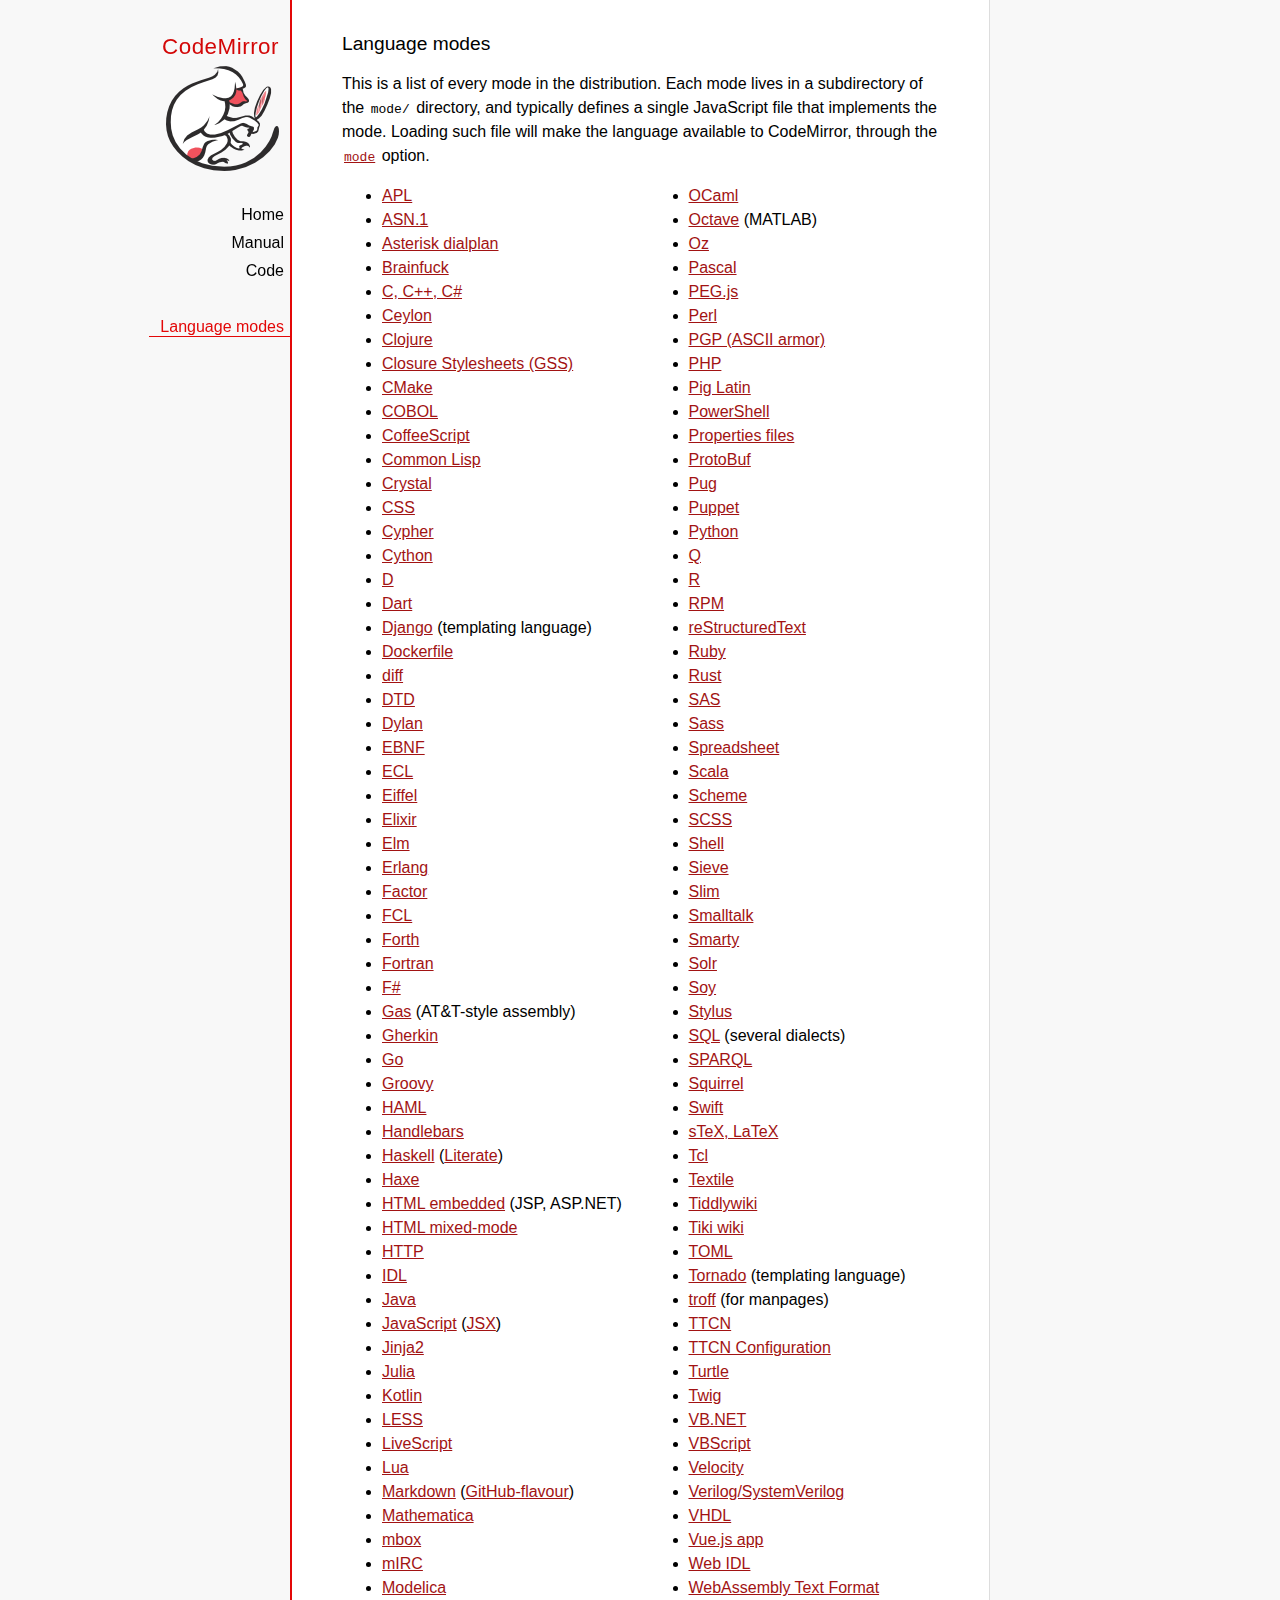
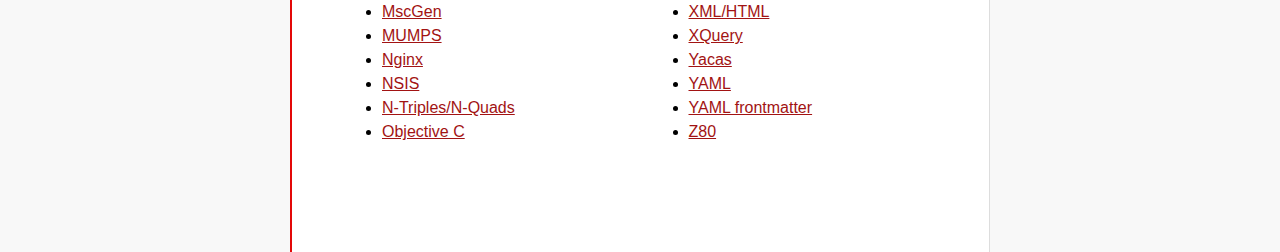
<file: CodeMirror_Practice/codemirror-5.59.1/mode/index.html>
<!doctype html>

<title>CodeMirror: Language Modes</title>
<meta charset="utf-8"/>
<link rel=stylesheet href="../doc/docs.css">

<div id=nav>
  <a href="https://codemirror.net"><h1>CodeMirror</h1><img id=logo src="../doc/logo.png"></a>

  <ul>
    <li><a href="../index.html">Home</a>
    <li><a href="../doc/manual.html">Manual</a>
    <li><a href="https://github.com/codemirror/codemirror">Code</a>
  </ul>
  <ul>
    <li><a class=active href="#">Language modes</a>
  </ul>
</div>

<article>

  <h2>Language modes</h2>

  <p>This is a list of every mode in the distribution. Each mode lives
in a subdirectory of the <code>mode/</code> directory, and typically
defines a single JavaScript file that implements the mode. Loading
such file will make the language available to CodeMirror, through
the <a href="../doc/manual.html#option_mode"><code>mode</code></a>
option.</p>

  <div style="-webkit-columns: 100px 2; -moz-columns: 100px 2; columns: 100px 2;">
    <ul style="margin-top: 0">
      <li><a href="apl/index.html">APL</a></li>
      <li><a href="asn.1/index.html">ASN.1</a></li>
      <li><a href="asterisk/index.html">Asterisk dialplan</a></li>
      <li><a href="brainfuck/index.html">Brainfuck</a></li>
      <li><a href="clike/index.html">C, C++, C#</a></li>
      <li><a href="clike/index.html">Ceylon</a></li>
      <li><a href="clojure/index.html">Clojure</a></li>
      <li><a href="css/gss.html">Closure Stylesheets (GSS)</a></li>
      <li><a href="cmake/index.html">CMake</a></li>
      <li><a href="cobol/index.html">COBOL</a></li>
      <li><a href="coffeescript/index.html">CoffeeScript</a></li>
      <li><a href="commonlisp/index.html">Common Lisp</a></li>
      <li><a href="crystal/index.html">Crystal</a></li>
      <li><a href="css/index.html">CSS</a></li>
      <li><a href="cypher/index.html">Cypher</a></li>
      <li><a href="python/index.html">Cython</a></li>
      <li><a href="d/index.html">D</a></li>
      <li><a href="dart/index.html">Dart</a></li>
      <li><a href="django/index.html">Django</a> (templating language)</li>
      <li><a href="dockerfile/index.html">Dockerfile</a></li>
      <li><a href="diff/index.html">diff</a></li>
      <li><a href="dtd/index.html">DTD</a></li>
      <li><a href="dylan/index.html">Dylan</a></li>
      <li><a href="ebnf/index.html">EBNF</a></li>
      <li><a href="ecl/index.html">ECL</a></li>
      <li><a href="eiffel/index.html">Eiffel</a></li>
      <li><a href="https://github.com/optick/codemirror-mode-elixir">Elixir</a></li>
      <li><a href="elm/index.html">Elm</a></li>
      <li><a href="erlang/index.html">Erlang</a></li>
      <li><a href="factor/index.html">Factor</a></li>
      <li><a href="fcl/index.html">FCL</a></li>
      <li><a href="forth/index.html">Forth</a></li>
      <li><a href="fortran/index.html">Fortran</a></li>
      <li><a href="mllike/index.html">F#</a></li>
      <li><a href="gas/index.html">Gas</a> (AT&amp;T-style assembly)</li>
      <li><a href="gherkin/index.html">Gherkin</a></li>
      <li><a href="go/index.html">Go</a></li>
      <li><a href="groovy/index.html">Groovy</a></li>
      <li><a href="haml/index.html">HAML</a></li>
      <li><a href="handlebars/index.html">Handlebars</a></li>
      <li><a href="haskell/index.html">Haskell</a> (<a href="haskell-literate/index.html">Literate</a>)</li>
      <li><a href="haxe/index.html">Haxe</a></li>
      <li><a href="htmlembedded/index.html">HTML embedded</a> (JSP, ASP.NET)</li>
      <li><a href="htmlmixed/index.html">HTML mixed-mode</a></li>
      <li><a href="http/index.html">HTTP</a></li>
      <li><a href="idl/index.html">IDL</a></li>
      <li><a href="clike/index.html">Java</a></li>
      <li><a href="javascript/index.html">JavaScript</a> (<a href="jsx/index.html">JSX</a>)</li>
      <li><a href="jinja2/index.html">Jinja2</a></li>
      <li><a href="julia/index.html">Julia</a></li>
      <li><a href="clike/index.html">Kotlin</a></li>
      <li><a href="css/less.html">LESS</a></li>
      <li><a href="livescript/index.html">LiveScript</a></li>
      <li><a href="lua/index.html">Lua</a></li>
      <li><a href="markdown/index.html">Markdown</a> (<a href="gfm/index.html">GitHub-flavour</a>)</li>
      <li><a href="mathematica/index.html">Mathematica</a></li>
      <li><a href="mbox/index.html">mbox</a></li>
      <li><a href="mirc/index.html">mIRC</a></li>
      <li><a href="modelica/index.html">Modelica</a></li>
      <li><a href="mscgen/index.html">MscGen</a></li>
      <li><a href="mumps/index.html">MUMPS</a></li>
      <li><a href="nginx/index.html">Nginx</a></li>
      <li><a href="nsis/index.html">NSIS</a></li>
      <li><a href="ntriples/index.html">N-Triples/N-Quads</a></li>
      <li><a href="clike/index.html">Objective C</a></li>
      <li><a href="mllike/index.html">OCaml</a></li>
      <li><a href="octave/index.html">Octave</a> (MATLAB)</li>
      <li><a href="oz/index.html">Oz</a></li>
      <li><a href="pascal/index.html">Pascal</a></li>
      <li><a href="pegjs/index.html">PEG.js</a></li>
      <li><a href="perl/index.html">Perl</a></li>
      <li><a href="asciiarmor/index.html">PGP (ASCII armor)</a></li>
      <li><a href="php/index.html">PHP</a></li>
      <li><a href="pig/index.html">Pig Latin</a></li>
      <li><a href="powershell/index.html">PowerShell</a></li>
      <li><a href="properties/index.html">Properties files</a></li>
      <li><a href="protobuf/index.html">ProtoBuf</a></li>
      <li><a href="pug/index.html">Pug</a></li>
      <li><a href="puppet/index.html">Puppet</a></li>
      <li><a href="python/index.html">Python</a></li>
      <li><a href="q/index.html">Q</a></li>
      <li><a href="r/index.html">R</a></li>
      <li><a href="rpm/index.html">RPM</a></li>
      <li><a href="rst/index.html">reStructuredText</a></li>
      <li><a href="ruby/index.html">Ruby</a></li>
      <li><a href="rust/index.html">Rust</a></li>
      <li><a href="sas/index.html">SAS</a></li>
      <li><a href="sass/index.html">Sass</a></li>
      <li><a href="spreadsheet/index.html">Spreadsheet</a></li>
      <li><a href="clike/scala.html">Scala</a></li>
      <li><a href="scheme/index.html">Scheme</a></li>
      <li><a href="css/scss.html">SCSS</a></li>
      <li><a href="shell/index.html">Shell</a></li>
      <li><a href="sieve/index.html">Sieve</a></li>
      <li><a href="slim/index.html">Slim</a></li>
      <li><a href="smalltalk/index.html">Smalltalk</a></li>
      <li><a href="smarty/index.html">Smarty</a></li>
      <li><a href="solr/index.html">Solr</a></li>
      <li><a href="soy/index.html">Soy</a></li>
      <li><a href="stylus/index.html">Stylus</a></li>
      <li><a href="sql/index.html">SQL</a> (several dialects)</li>
      <li><a href="sparql/index.html">SPARQL</a></li>
      <li><a href="clike/index.html">Squirrel</a></li>
      <li><a href="swift/index.html">Swift</a></li>
      <li><a href="stex/index.html">sTeX, LaTeX</a></li>
      <li><a href="tcl/index.html">Tcl</a></li>
      <li><a href="textile/index.html">Textile</a></li>
      <li><a href="tiddlywiki/index.html">Tiddlywiki</a></li>
      <li><a href="tiki/index.html">Tiki wiki</a></li>
      <li><a href="toml/index.html">TOML</a></li>
      <li><a href="tornado/index.html">Tornado</a> (templating language)</li>
      <li><a href="troff/index.html">troff</a> (for manpages)</li>
      <li><a href="ttcn/index.html">TTCN</a></li>
      <li><a href="ttcn-cfg/index.html">TTCN Configuration</a></li>
      <li><a href="turtle/index.html">Turtle</a></li>
      <li><a href="twig/index.html">Twig</a></li>
      <li><a href="vb/index.html">VB.NET</a></li>
      <li><a href="vbscript/index.html">VBScript</a></li>
      <li><a href="velocity/index.html">Velocity</a></li>
      <li><a href="verilog/index.html">Verilog/SystemVerilog</a></li>
      <li><a href="vhdl/index.html">VHDL</a></li>
      <li><a href="vue/index.html">Vue.js app</a></li>
      <li><a href="webidl/index.html">Web IDL</a></li>
      <li><a href="wast/index.html">WebAssembly Text Format</a></li>
      <li><a href="xml/index.html">XML/HTML</a></li>
      <li><a href="xquery/index.html">XQuery</a></li>
      <li><a href="yacas/index.html">Yacas</a></li>
      <li><a href="yaml/index.html">YAML</a></li>
      <li><a href="yaml-frontmatter/index.html">YAML frontmatter</a></li>
      <li><a href="z80/index.html">Z80</a></li>
    </ul>
  </div>

</article>
</file>
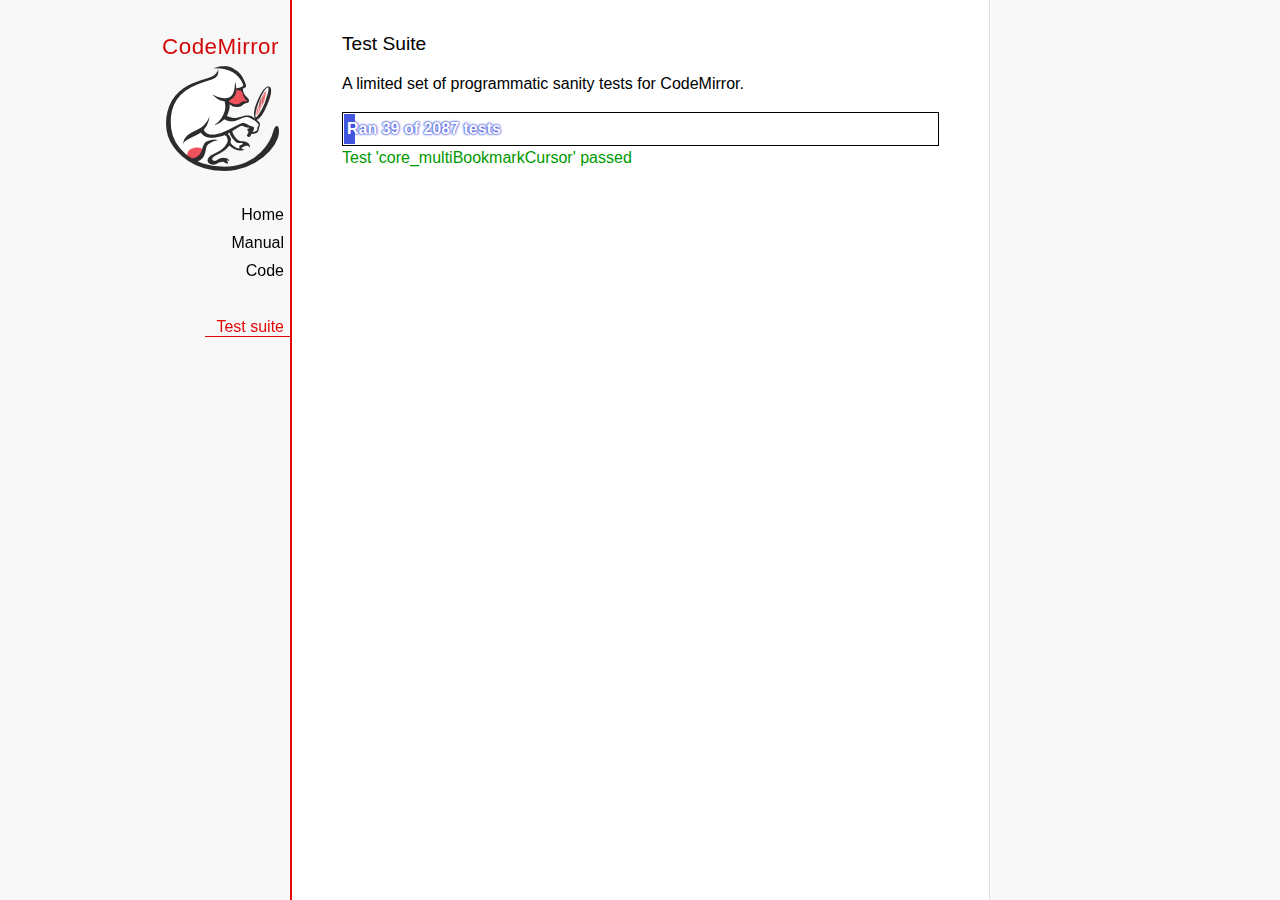
<file: CodeMirror_Practice/codemirror-5.59.1/test/index.html>
<!doctype html>

<meta charset="utf-8"/>
<title>CodeMirror: Test Suite</title>
<link rel=stylesheet href="../doc/docs.css">

<link rel="stylesheet" href="../lib/codemirror.css">
<link rel="stylesheet" href="mode_test.css">
<script>
  var errored = []
  window.onerror = function(e) { errored.push(e) }
</script>
<script src="../doc/activebookmark.js"></script>
<script src="../lib/codemirror.js"></script>
<script src="../mode/meta.js"></script>
<script src="../addon/mode/overlay.js"></script>
<script src="../addon/mode/multiplex.js"></script>
<script src="../addon/search/searchcursor.js"></script>
<script src="../addon/dialog/dialog.js"></script>
<script src="../addon/edit/matchbrackets.js"></script>
<script src="../addon/hint/sql-hint.js"></script>
<script src="../addon/hint/xml-hint.js"></script>
<script src="../addon/hint/html-hint.js"></script>
<script src="../addon/comment/comment.js"></script>
<script src="../addon/mode/simple.js"></script>
<script src="../mode/css/css.js"></script>
<script src="../mode/clike/clike.js"></script>
<!-- clike must be after css or vim and sublime tests will fail -->
<script src="../mode/clojure/clojure.js"></script>
<script src="../mode/cypher/cypher.js"></script>
<script src="../mode/d/d.js"></script>
<script src="../mode/dockerfile/dockerfile.js"></script>
<script src="../mode/gfm/gfm.js"></script>
<script src="../mode/haml/haml.js"></script>
<script src="../mode/htmlmixed/htmlmixed.js"></script>
<script src="../mode/javascript/javascript.js"></script>
<script src="../mode/jsx/jsx.js"></script>
<script src="../mode/markdown/markdown.js"></script>
<script src="../mode/php/php.js"></script>
<script src="../mode/python/python.js"></script>
<script src="../mode/powershell/powershell.js"></script>
<script src="../mode/ruby/ruby.js"></script>
<script src="../mode/sass/sass.js"></script>
<script src="../mode/shell/shell.js"></script>
<script src="../mode/slim/slim.js"></script>
<script src="../mode/soy/soy.js"></script>
<script src="../mode/sql/sql.js"></script>
<script src="../mode/stex/stex.js"></script>
<script src="../mode/swift/swift.js"></script>
<script src="../mode/textile/textile.js"></script>
<script src="../mode/verilog/verilog.js"></script>
<script src="../mode/xml/xml.js"></script>
<script src="../mode/xquery/xquery.js"></script>
<script src="../keymap/emacs.js"></script>
<script src="../keymap/sublime.js"></script>
<script src="../keymap/vim.js"></script>
<script src="../mode/rust/rust.js"></script>
<script src="../mode/mscgen/mscgen.js"></script>
<script src="../mode/dylan/dylan.js"></script>
<script src="../mode/wast/wast.js"></script>

<style>
  .ok { color: #090; }
  .fail { color: #e00; }
  .error { color: #c90; }
  .done { font-weight: bold; }
  #progress {
  background: #45d;
  color: white;
  text-shadow: 0 0 1px #45d, 0 0 2px #45d, 0 0 3px #45d;
  font-weight: bold;
  white-space: pre;
  }
  #testground {
  visibility: hidden;
  }
  #testground.offscreen {
  visibility: visible;
  position: absolute;
  left: -10000px;
  top: -10000px;
  }
  .CodeMirror { border: 1px solid black; }
</style>

<div id=nav>
  <a href="https://codemirror.net"><h1>CodeMirror</h1><img id=logo src="../doc/logo.png"></a>

  <ul>
    <li><a href="../index.html">Home</a>
    <li><a href="../doc/manual.html">Manual</a>
    <li><a href="https://github.com/codemirror/codemirror">Code</a>
  </ul>
  <ul>
    <li><a class=active href="#">Test suite</a>
  </ul>
</div>

<article>
  <h2>Test Suite</h2>

    <p>A limited set of programmatic sanity tests for CodeMirror.</p>

    <div style="border: 1px solid black; padding: 1px; max-width: 700px;">
      <div style="width: 0px;" id=progress><div style="padding: 3px;">Ran <span id="progress_ran">0</span><span id="progress_total"> of 0</span> tests</div></div>
    </div>
    <p id=status>Please enable JavaScript...</p>
    <div id=output></div>

    <div id=testground></div>

    <script src="driver.js"></script>
    <script src="test.js"></script>
    <script src="doc_test.js"></script>
    <script src="multi_test.js"></script>
    <script src="contenteditable_test.js"></script>
    <script src="scroll_test.js"></script>
    <script src="comment_test.js"></script>
    <script src="search_test.js"></script>
    <script src="mode_test.js"></script>

    <script src="../mode/clike/test.js"></script>
    <script src="../mode/clojure/test.js"></script>
    <script src="../mode/css/test.js"></script>
    <script src="../mode/css/gss_test.js"></script>
    <script src="../mode/css/scss_test.js"></script>
    <script src="../mode/css/less_test.js"></script>
    <script src="../mode/cypher/test.js"></script>
    <script src="../mode/d/test.js"></script>
    <script src="../mode/dockerfile/test.js"></script>
    <script src="../mode/gfm/test.js"></script>
    <script src="../mode/haml/test.js"></script>
    <script src="../mode/javascript/test.js"></script>
    <script src="../mode/jsx/test.js"></script>
    <script src="../mode/markdown/test.js"></script>
    <script src="../mode/php/test.js"></script>
    <script src="../mode/powershell/test.js"></script>
    <script src="../mode/ruby/test.js"></script>
    <script src="../mode/sass/test.js"></script>
    <script src="../mode/shell/test.js"></script>
    <script src="../mode/slim/test.js"></script>
    <script src="../mode/soy/test.js"></script>
    <script src="../mode/stex/test.js"></script>
    <script src="../mode/swift/test.js"></script>
    <script src="../mode/textile/test.js"></script>
    <script src="../mode/verilog/test.js"></script>
    <script src="../mode/xml/test.js"></script>
    <script src="../mode/xquery/test.js"></script>
    <script src="../mode/python/test.js"></script>
    <script src="../mode/rust/test.js"></script>
    <script src="../mode/wast/test.js"></script>
    <script src="../mode/mscgen/mscgen_test.js"></script>
    <script src="../mode/mscgen/xu_test.js"></script>
    <script src="../mode/mscgen/msgenny_test.js"></script>
    <script src="../mode/dylan/test.js"></script>
    <script src="../addon/mode/multiplex_test.js"></script>
    <script src="../addon/fold/foldcode.js"></script>
    <script src="../addon/fold/brace-fold.js"></script>
    <script src="../addon/fold/xml-fold.js"></script>
    <script src="../addon/scroll/annotatescrollbar.js"></script>

    <script src="emacs_test.js"></script>
    <script src="sql-hint-test.js"></script>
    <script src="sublime_test.js"></script>
    <script src="vim_test.js"></script>
    <script src="html-hint-test.js"></script>
    <script src="annotatescrollbar.js"></script>
    <script>
      window.onload = runHarness;
      CodeMirror.on(window, 'hashchange', runHarness);

      function esc(str) {
        return str.replace(/[<&]/, function(ch) { return ch == "<" ? "&lt;" : "&amp;"; });
      }

      var output = document.getElementById("output"),
          progress = document.getElementById("progress"),
          progressRan = document.getElementById("progress_ran").childNodes[0],
          progressTotal = document.getElementById("progress_total").childNodes[0];
      var count = 0,
          failed = 0,
          skipped = 0,
          bad = "",
          running = false, // Flag that states tests are running
          quit = false, // Flag to quit tests ASAP
          verbose = false, // Adds message for *every* test to output
          done = false

      function runHarness(){
        if (running) {
          quit = true;
          setStatus("Restarting tests...", '', true);
          setTimeout(function(){ runHarness(); }, 500);
          return;
        }
        filters = [];
        verbose = false;
        if (window.location.hash.substr(1)){
          var strings = window.location.hash.substr(1).split(",");
          while (strings.length) {
            var s = strings.shift();
            if (s === "verbose")
              verbose = true;
            else
              filters.push(parseTestFilter(decodeURIComponent(s)));
          }
        }
        quit = false;
        running = true;
        setStatus("Loading tests...");
        count = 0;
        failed = 0;
        done = false;
        skipped = 0;
        bad = "";
        totalTests = countTests();
        progressTotal.nodeValue = " of " + totalTests;
        progressRan.nodeValue = count;
        output.innerHTML = '';
        document.getElementById("testground").innerHTML = "<form>" +
          "<textarea id=\"code\" name=\"code\"></textarea>" +
          "<input type=submit value=ok name=submit>" +
          "</form>";
        runTests(displayTest);
      }

      function setStatus(message, className, force){
        if (quit && !force) return;
        if (!message) throw("must provide message");
        var status = document.getElementById("status").childNodes[0];
        status.nodeValue = message;
        status.parentNode.className = className;
      }
      function addOutput(name, className, code){
        var newOutput = document.createElement("dl");
        var newTitle = document.createElement("dt");
        newTitle.className = className;
        newTitle.appendChild(document.createTextNode(name));
        newOutput.appendChild(newTitle);
        var newMessage = document.createElement("dd");
        newMessage.innerHTML = code;
        newOutput.appendChild(newTitle);
        newOutput.appendChild(newMessage);
        output.appendChild(newOutput);
      }
      function displayTest(type, name, customMessage) {
        var message = "???";
        if (type != "done" && type != "skipped") ++count;
        progress.style.width = (count * (progress.parentNode.clientWidth - 2) / (totalTests || 1)) + "px";
        progressRan.nodeValue = count;
        if (type == "ok") {
          message = "Test '" + name + "' passed";
          if (!verbose) customMessage = false;
        } else if (type == "skipped") {
          message = "Test '" + name + "' skipped";
          ++skipped;
          if (!verbose) customMessage = false;
        } else if (type == "expected") {
          message = "Test '" + name + "' failed as expected";
          if (!verbose) customMessage = false;
        } else if (type == "error" || type == "fail") {
          ++failed;
          message = "Test '" + name + "' failed";
        } else if (type == "done") {
          if (failed) {
            type += " fail";
            message = failed + " failure" + (failed > 1 ? "s" : "");
          } else if (count < totalTests) {
            failed = totalTests - count;
            type += " fail";
            message = failed + " failure" + (failed > 1 ? "s" : "");
          } else {
            type += " ok";
            message = "All passed"
            if (skipped) {
              message += " (" + skipped + " skipped)";
            }
          }
          done = true
          progressTotal.nodeValue = '';
          customMessage = true; // Hack to avoid adding to output
        }
        if (verbose && !customMessage)  customMessage = message;
        setStatus(message, type);
        if (customMessage && customMessage.length > 0) {
          addOutput(name, type, customMessage);
        }
      }
    </script>

</article>
</file>
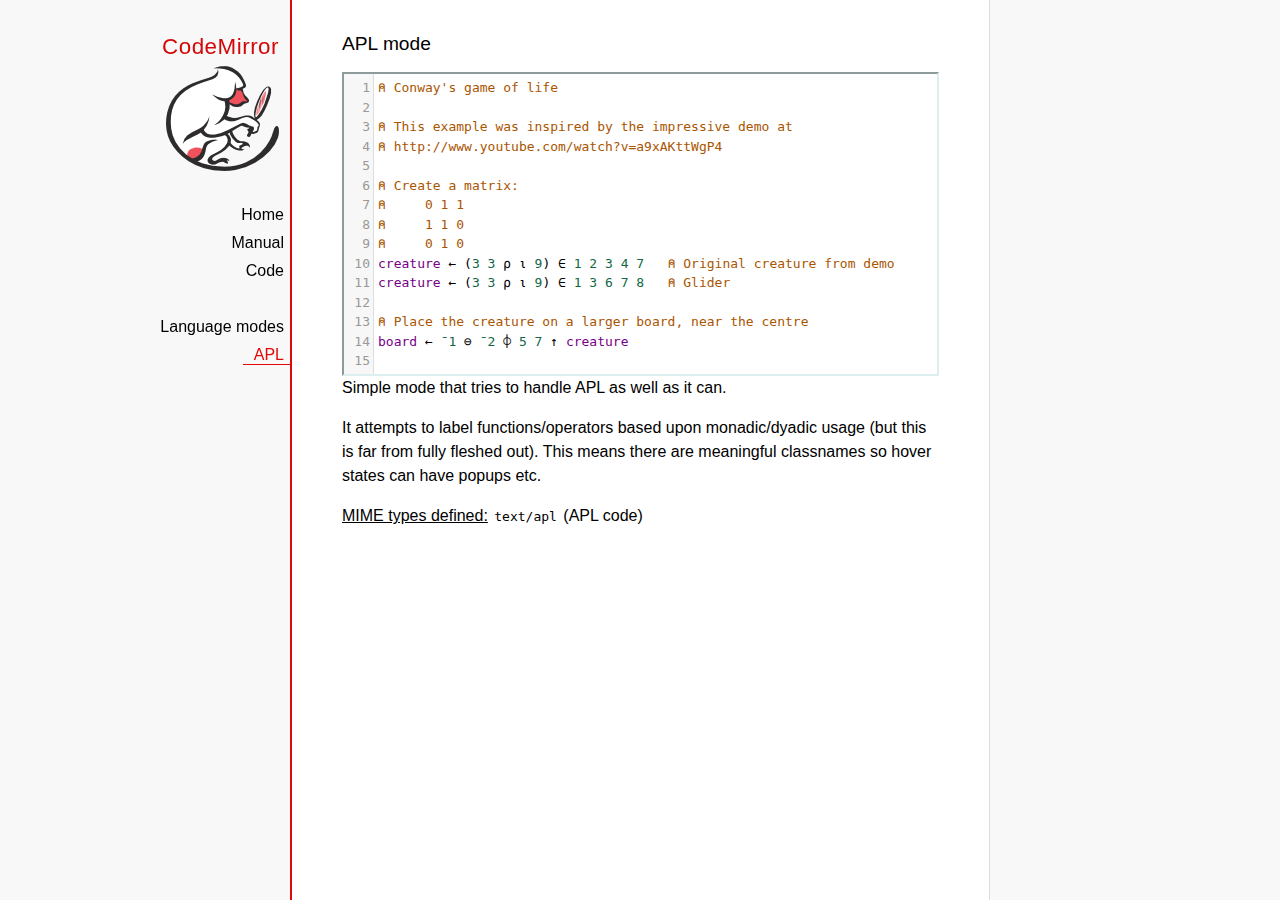
<file: CodeMirror_Practice/codemirror-5.59.1/mode/apl/index.html>
<!doctype html>

<title>CodeMirror: APL mode</title>
<meta charset="utf-8"/>
<link rel=stylesheet href="../../doc/docs.css">

<link rel="stylesheet" href="../../lib/codemirror.css">
<script src="../../lib/codemirror.js"></script>
<script src="../../addon/edit/matchbrackets.js"></script>
<script src="./apl.js"></script>
<style>
	.CodeMirror { border: 2px inset #dee; }
    </style>
<div id=nav>
  <a href="https://codemirror.net"><h1>CodeMirror</h1><img id=logo src="../../doc/logo.png" alt=""></a>

  <ul>
    <li><a href="../../index.html">Home</a>
    <li><a href="../../doc/manual.html">Manual</a>
    <li><a href="https://github.com/codemirror/codemirror">Code</a>
  </ul>
  <ul>
    <li><a href="../index.html">Language modes</a>
    <li><a class=active href="#">APL</a>
  </ul>
</div>

<article>
<h2>APL mode</h2>
<form><textarea id="code" name="code">
⍝ Conway's game of life

⍝ This example was inspired by the impressive demo at
⍝ http://www.youtube.com/watch?v=a9xAKttWgP4

⍝ Create a matrix:
⍝     0 1 1
⍝     1 1 0
⍝     0 1 0
creature ← (3 3 ⍴ ⍳ 9) ∈ 1 2 3 4 7   ⍝ Original creature from demo
creature ← (3 3 ⍴ ⍳ 9) ∈ 1 3 6 7 8   ⍝ Glider

⍝ Place the creature on a larger board, near the centre
board ← ¯1 ⊖ ¯2 ⌽ 5 7 ↑ creature

⍝ A function to move from one generation to the next
life ← {∨/ 1 ⍵ ∧ 3 4 = ⊂+/ +⌿ 1 0 ¯1 ∘.⊖ 1 0 ¯1 ⌽¨ ⊂⍵}

⍝ Compute n-th generation and format it as a
⍝ character matrix
gen ← {' #'[(life ⍣ ⍵) board]}

⍝ Show first three generations
(gen 1) (gen 2) (gen 3)
</textarea></form>

    <script>
      var editor = CodeMirror.fromTextArea(document.getElementById("code"), {
        lineNumbers: true,
        matchBrackets: true,
        mode: "text/apl"
      });
    </script>

    <p>Simple mode that tries to handle APL as well as it can.</p>
    <p>It attempts to label functions/operators based upon
    monadic/dyadic usage (but this is far from fully fleshed out).
    This means there are meaningful classnames so hover states can
    have popups etc.</p>

    <p><strong>MIME types defined:</strong> <code>text/apl</code> (APL code)</p>
  </article>
</file>
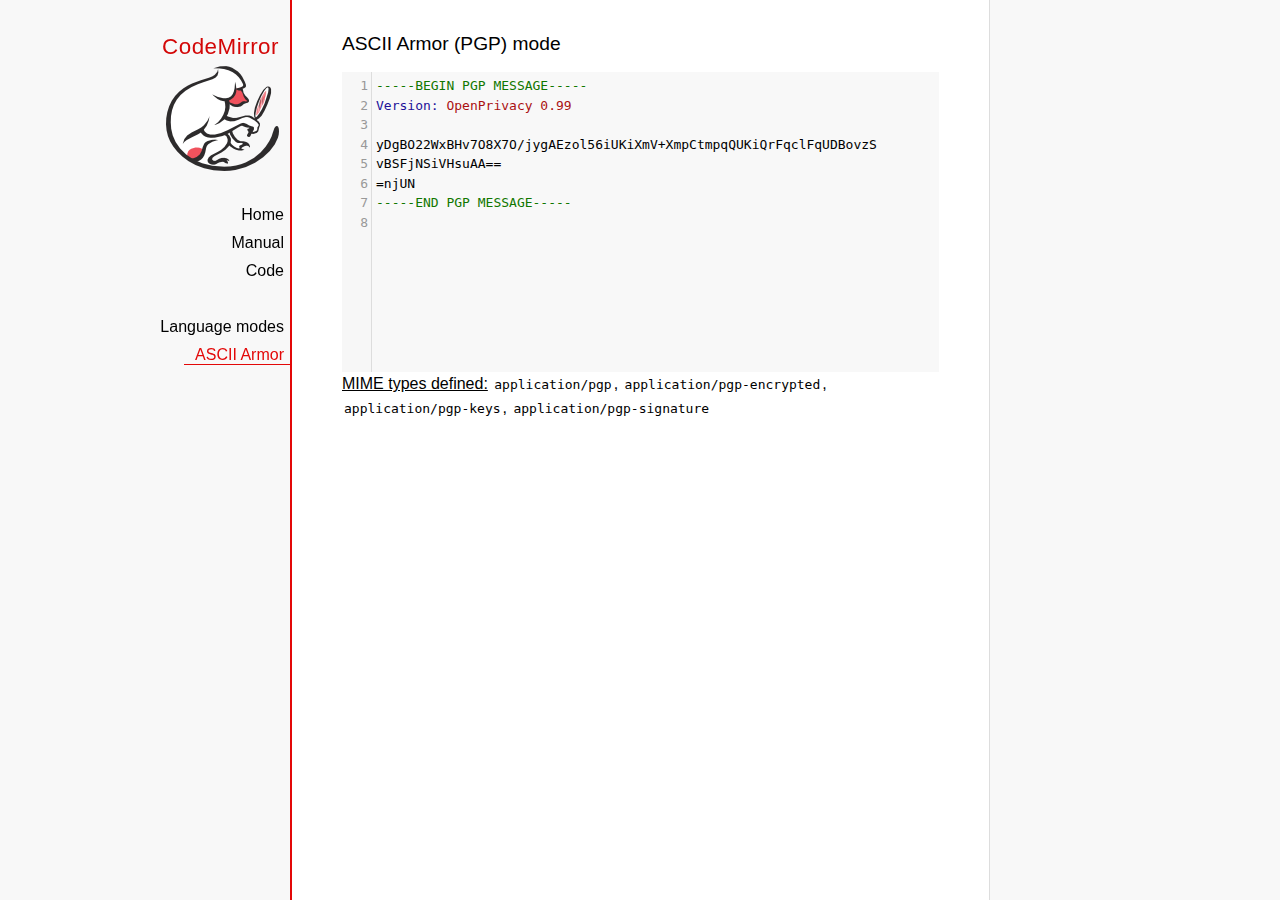
<file: CodeMirror_Practice/codemirror-5.59.1/mode/asciiarmor/index.html>
<!doctype html>

<title>CodeMirror: ASCII Armor (PGP) mode</title>
<meta charset="utf-8"/>
<link rel=stylesheet href="../../doc/docs.css">

<link rel="stylesheet" href="../../lib/codemirror.css">
<script src="../../lib/codemirror.js"></script>
<script src="asciiarmor.js"></script>
<style>.CodeMirror {background: #f8f8f8;}</style>
<div id=nav>
  <a href="https://codemirror.net"><h1>CodeMirror</h1><img id=logo src="../../doc/logo.png" alt=""></a>

  <ul>
    <li><a href="../../index.html">Home</a>
    <li><a href="../../doc/manual.html">Manual</a>
    <li><a href="https://github.com/codemirror/codemirror">Code</a>
  </ul>
  <ul>
    <li><a href="../index.html">Language modes</a>
    <li><a class=active href="#">ASCII Armor</a>
  </ul>
</div>

<article>
<h2>ASCII Armor (PGP) mode</h2>
<form><textarea id="code" name="code">
-----BEGIN PGP MESSAGE-----
Version: OpenPrivacy 0.99

yDgBO22WxBHv7O8X7O/jygAEzol56iUKiXmV+XmpCtmpqQUKiQrFqclFqUDBovzS
vBSFjNSiVHsuAA==
=njUN
-----END PGP MESSAGE-----
</textarea></form>

<script>
var editor = CodeMirror.fromTextArea(document.getElementById("code"), {
  lineNumbers: true
});
</script>

<p><strong>MIME types
defined:</strong> <code>application/pgp</code>, <code>application/pgp-encrypted</code>, <code>application/pgp-keys</code>, <code>application/pgp-signature</code></p>

</article>
</file>
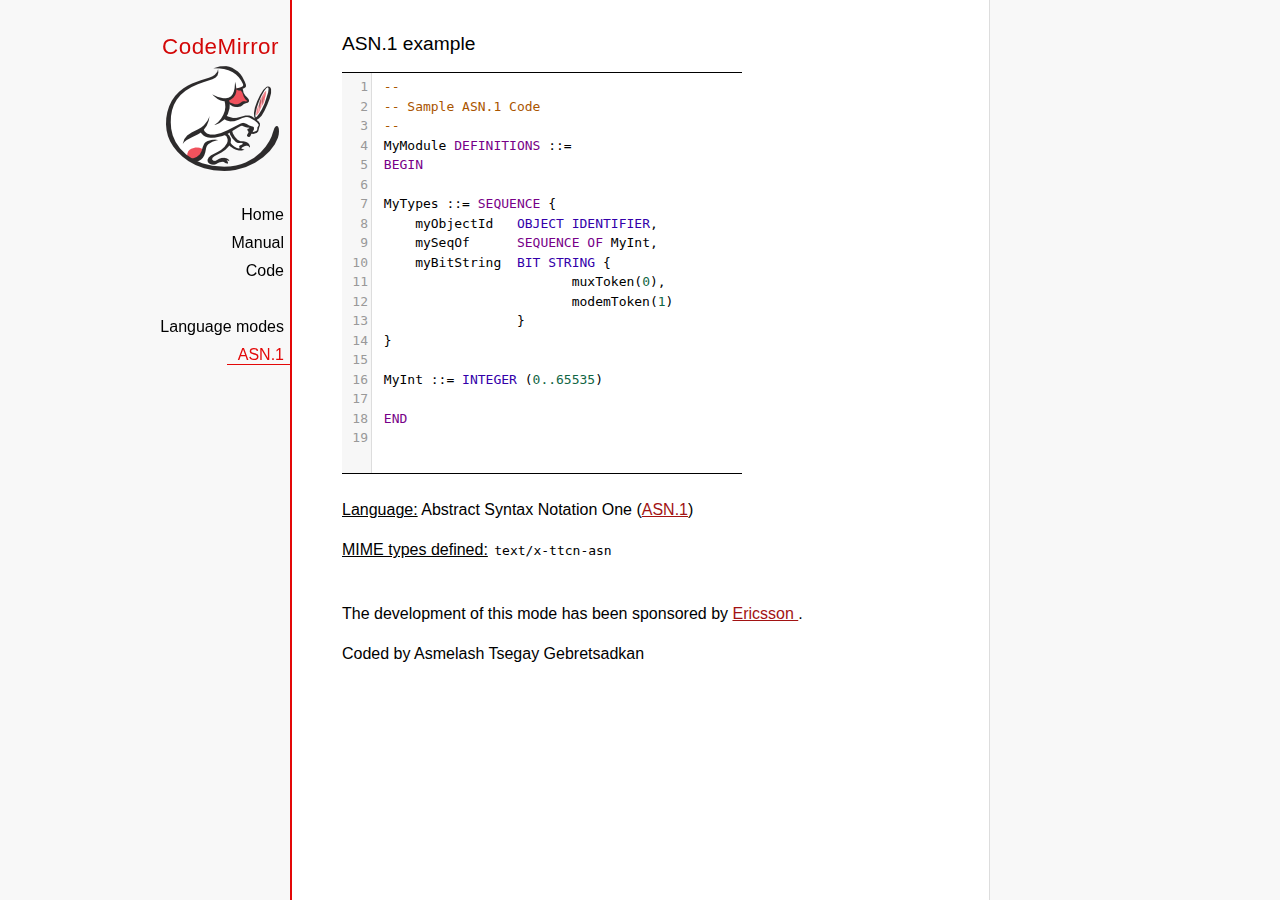
<file: CodeMirror_Practice/codemirror-5.59.1/mode/asn.1/index.html>
﻿<!doctype html>

<title>CodeMirror: ASN.1 mode</title>
<meta charset="utf-8"/>
<link rel=stylesheet href="../../doc/docs.css">

<link rel="stylesheet" href="../../lib/codemirror.css">
<script src="../../lib/codemirror.js"></script>
<script src="../../addon/edit/matchbrackets.js"></script>
<script src="asn.1.js"></script>
<style>
    .CodeMirror {
        border-top: 1px solid black;
        border-bottom: 1px solid black;
    }
</style>
<div id=nav>
    <a href="https://codemirror.net"><h1>CodeMirror</h1>
        <img id=logo src="../../doc/logo.png" alt="">
    </a>

    <ul>
        <li><a href="../../index.html">Home</a>
        <li><a href="../../doc/manual.html">Manual</a>
        <li><a href="https://github.com/codemirror/codemirror">Code</a>
    </ul>
    <ul>
        <li><a href="../index.html">Language modes</a>
        <li><a class=active href="http://en.wikipedia.org/wiki/Abstract_Syntax_Notation_One">ASN.1</a>
    </ul>
</div>
<article>
    <h2>ASN.1 example</h2>
    <div>
        <textarea id="ttcn-asn-code">
 --
 -- Sample ASN.1 Code
 --
 MyModule DEFINITIONS ::=
 BEGIN

 MyTypes ::= SEQUENCE {
     myObjectId   OBJECT IDENTIFIER,
     mySeqOf      SEQUENCE OF MyInt,
     myBitString  BIT STRING {
                         muxToken(0),
                         modemToken(1)
                  }
 }

 MyInt ::= INTEGER (0..65535)

 END
        </textarea>
    </div>

    <script>
        var ttcnEditor = CodeMirror.fromTextArea(document.getElementById("ttcn-asn-code"), {
            lineNumbers: true,
            matchBrackets: true,
            mode: "text/x-ttcn-asn"
        });
        ttcnEditor.setSize(400, 400);
        var mac = CodeMirror.keyMap.default == CodeMirror.keyMap.macDefault;
        CodeMirror.keyMap.default[(mac ? "Cmd" : "Ctrl") + "-Space"] = "autocomplete";
    </script>
    <br/>
    <p><strong>Language:</strong> Abstract Syntax Notation One
        (<a href="http://www.itu.int/en/ITU-T/asn1/Pages/introduction.aspx">ASN.1</a>)
    </p>
    <p><strong>MIME types defined:</strong> <code>text/x-ttcn-asn</code></p>

    <br/>
    <p>The development of this mode has been sponsored by <a href="http://www.ericsson.com/">Ericsson
    </a>.</p>
    <p>Coded by Asmelash Tsegay Gebretsadkan </p>
</article>
</file>
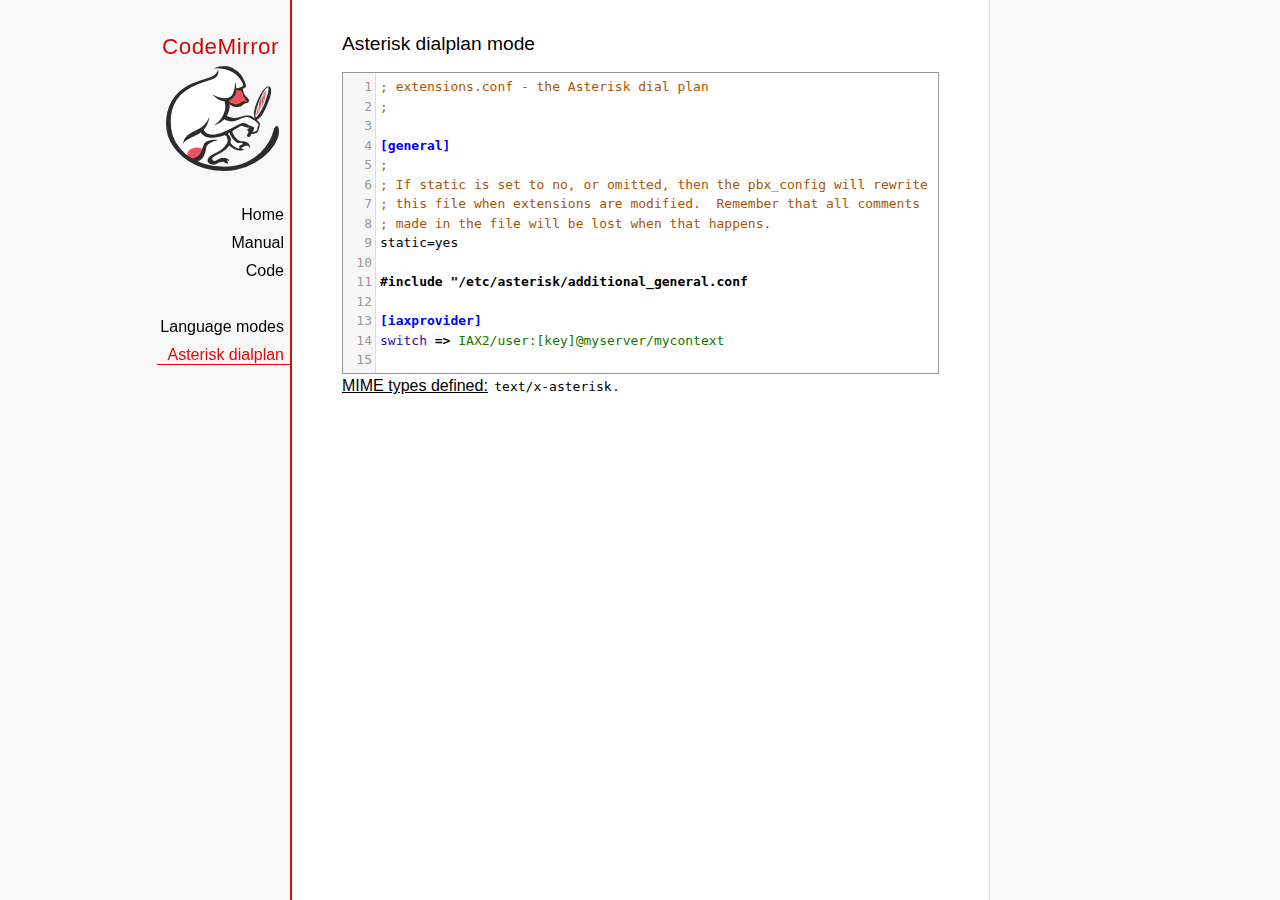
<file: CodeMirror_Practice/codemirror-5.59.1/mode/asterisk/index.html>
<!doctype html>

<title>CodeMirror: Asterisk dialplan mode</title>
<meta charset="utf-8"/>
<link rel=stylesheet href="../../doc/docs.css">

<link rel="stylesheet" href="../../lib/codemirror.css">
<script src="../../lib/codemirror.js"></script>
<script src="../../addon/edit/matchbrackets.js"></script>
<script src="asterisk.js"></script>
<style>
      .CodeMirror {border: 1px solid #999;}
      .cm-s-default span.cm-arrow { color: red; }
    </style>
<div id=nav>
  <a href="https://codemirror.net"><h1>CodeMirror</h1><img id=logo src="../../doc/logo.png" alt=""></a>

  <ul>
    <li><a href="../../index.html">Home</a>
    <li><a href="../../doc/manual.html">Manual</a>
    <li><a href="https://github.com/codemirror/codemirror">Code</a>
  </ul>
  <ul>
    <li><a href="../index.html">Language modes</a>
    <li><a class=active href="#">Asterisk dialplan</a>
  </ul>
</div>

<article>
<h2>Asterisk dialplan mode</h2>
<form><textarea id="code" name="code">
; extensions.conf - the Asterisk dial plan
;

[general]
;
; If static is set to no, or omitted, then the pbx_config will rewrite
; this file when extensions are modified.  Remember that all comments
; made in the file will be lost when that happens.
static=yes

#include "/etc/asterisk/additional_general.conf

[iaxprovider]
switch => IAX2/user:[key]@myserver/mycontext

[dynamic]
#exec /usr/bin/dynamic-peers.pl

[trunkint]
;
; International long distance through trunk
;
exten => _9011.,1,Macro(dundi-e164,${EXTEN:4})
exten => _9011.,n,Dial(${GLOBAL(TRUNK)}/${FILTER(0-9,${EXTEN:${GLOBAL(TRUNKMSD)}})})

[local]
;
; Master context for local, toll-free, and iaxtel calls only
;
ignorepat => 9
include => default

[demo]
include => stdexten
;
; We start with what to do when a call first comes in.
;
exten => s,1,Wait(1)			; Wait a second, just for fun
same  => n,Answer			; Answer the line
same  => n,Set(TIMEOUT(digit)=5)	; Set Digit Timeout to 5 seconds
same  => n,Set(TIMEOUT(response)=10)	; Set Response Timeout to 10 seconds
same  => n(restart),BackGround(demo-congrats)	; Play a congratulatory message
same  => n(instruct),BackGround(demo-instruct)	; Play some instructions
same  => n,WaitExten			; Wait for an extension to be dialed.

exten => 2,1,BackGround(demo-moreinfo)	; Give some more information.
exten => 2,n,Goto(s,instruct)

exten => 3,1,Set(LANGUAGE()=fr)		; Set language to french
exten => 3,n,Goto(s,restart)		; Start with the congratulations

exten => 1000,1,Goto(default,s,1)
;
; We also create an example user, 1234, who is on the console and has
; voicemail, etc.
;
exten => 1234,1,Playback(transfer,skip)		; "Please hold while..."
					; (but skip if channel is not up)
exten => 1234,n,Gosub(${EXTEN},stdexten(${GLOBAL(CONSOLE)}))
exten => 1234,n,Goto(default,s,1)		; exited Voicemail

exten => 1235,1,Voicemail(1234,u)		; Right to voicemail

exten => 1236,1,Dial(Console/dsp)		; Ring forever
exten => 1236,n,Voicemail(1234,b)		; Unless busy

;
; # for when they're done with the demo
;
exten => #,1,Playback(demo-thanks)	; "Thanks for trying the demo"
exten => #,n,Hangup			; Hang them up.

;
; A timeout and "invalid extension rule"
;
exten => t,1,Goto(#,1)			; If they take too long, give up
exten => i,1,Playback(invalid)		; "That's not valid, try again"

;
; Create an extension, 500, for dialing the
; Asterisk demo.
;
exten => 500,1,Playback(demo-abouttotry); Let them know what's going on
exten => 500,n,Dial(IAX2/guest@pbx.digium.com/s@default)	; Call the Asterisk demo
exten => 500,n,Playback(demo-nogo)	; Couldn't connect to the demo site
exten => 500,n,Goto(s,6)		; Return to the start over message.

;
; Create an extension, 600, for evaluating echo latency.
;
exten => 600,1,Playback(demo-echotest)	; Let them know what's going on
exten => 600,n,Echo			; Do the echo test
exten => 600,n,Playback(demo-echodone)	; Let them know it's over
exten => 600,n,Goto(s,6)		; Start over

;
;	You can use the Macro Page to intercom a individual user
exten => 76245,1,Macro(page,SIP/Grandstream1)
; or if your peernames are the same as extensions
exten => _7XXX,1,Macro(page,SIP/${EXTEN})
;
;
; System Wide Page at extension 7999
;
exten => 7999,1,Set(TIMEOUT(absolute)=60)
exten => 7999,2,Page(Local/Grandstream1@page&Local/Xlite1@page&Local/1234@page/n,d)

; Give voicemail at extension 8500
;
exten => 8500,1,VoicemailMain
exten => 8500,n,Goto(s,6)

    </textarea></form>
    <script>
      var editor = CodeMirror.fromTextArea(document.getElementById("code"), {
        mode: "text/x-asterisk",
        matchBrackets: true,
        lineNumbers: true
      });
    </script>

    <p><strong>MIME types defined:</strong> <code>text/x-asterisk</code>.</p>

  </article>
</file>
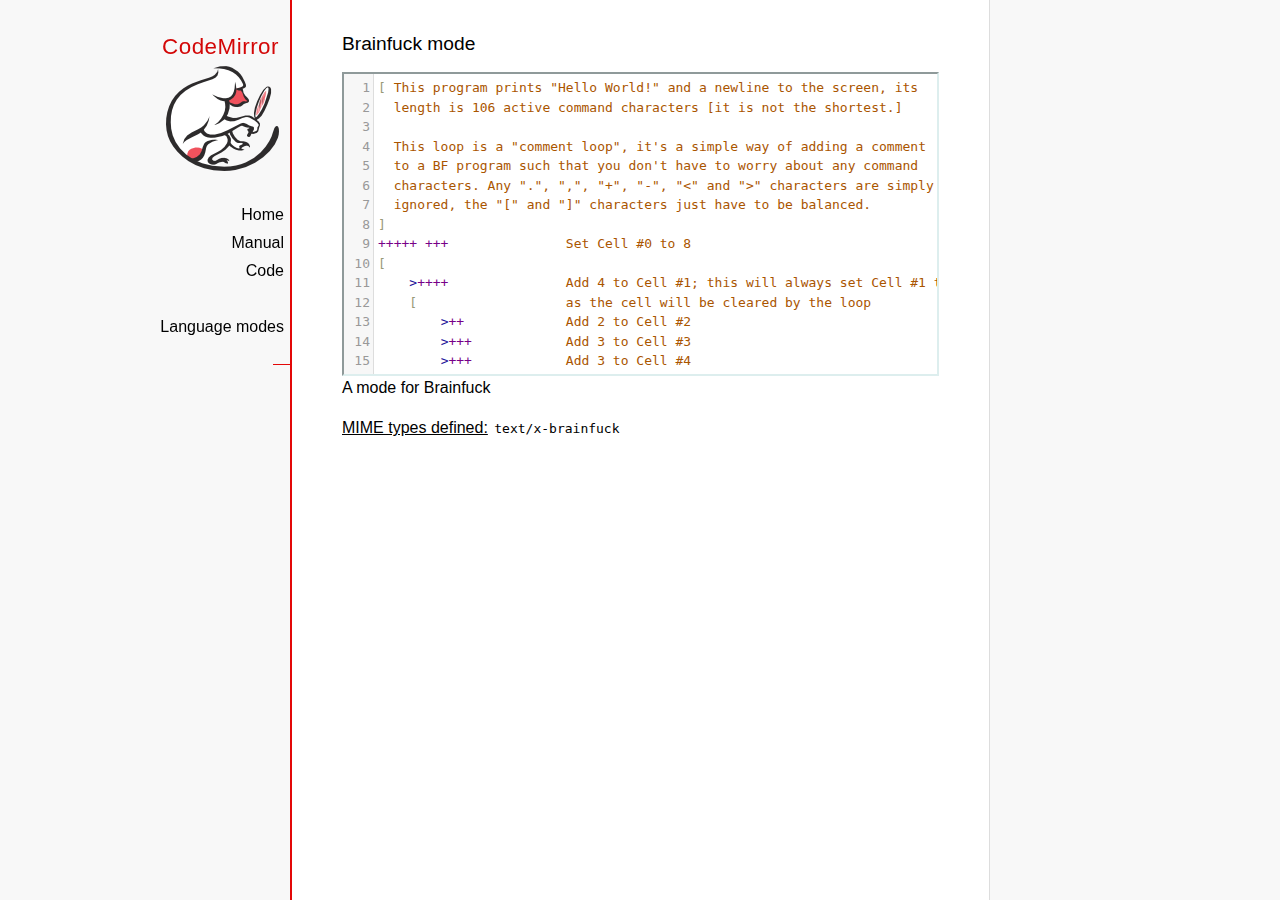
<file: CodeMirror_Practice/codemirror-5.59.1/mode/brainfuck/index.html>
<!doctype html>

<title>CodeMirror: Brainfuck mode</title>
<meta charset="utf-8"/>
<link rel=stylesheet href="../../doc/docs.css">

<link rel="stylesheet" href="../../lib/codemirror.css">
<script src="../../lib/codemirror.js"></script>
<script src="../../addon/edit/matchbrackets.js"></script>
<script src="./brainfuck.js"></script>
<style>
	.CodeMirror { border: 2px inset #dee; }
    </style>
<div id=nav>
  <a href="https://codemirror.net"><h1>CodeMirror</h1><img id=logo src="../../doc/logo.png" alt=""></a>

  <ul>
    <li><a href="../../index.html">Home</a>
    <li><a href="../../doc/manual.html">Manual</a>
    <li><a href="https://github.com/codemirror/codemirror">Code</a>
  </ul>
  <ul>
    <li><a href="../index.html">Language modes</a>
    <li><a class=active href="#"></a>
  </ul>
</div>

<article>
<h2>Brainfuck mode</h2>
<form><textarea id="code" name="code">
[ This program prints "Hello World!" and a newline to the screen, its
  length is 106 active command characters [it is not the shortest.]

  This loop is a "comment loop", it's a simple way of adding a comment
  to a BF program such that you don't have to worry about any command
  characters. Any ".", ",", "+", "-", "&lt;" and "&gt;" characters are simply
  ignored, the "[" and "]" characters just have to be balanced.
]
+++++ +++               Set Cell #0 to 8
[
    &gt;++++               Add 4 to Cell #1; this will always set Cell #1 to 4
    [                   as the cell will be cleared by the loop
        &gt;++             Add 2 to Cell #2
        &gt;+++            Add 3 to Cell #3
        &gt;+++            Add 3 to Cell #4
        &gt;+              Add 1 to Cell #5
        &lt;&lt;&lt;&lt;-           Decrement the loop counter in Cell #1
    ]                   Loop till Cell #1 is zero; number of iterations is 4
    &gt;+                  Add 1 to Cell #2
    &gt;+                  Add 1 to Cell #3
    &gt;-                  Subtract 1 from Cell #4
    &gt;&gt;+                 Add 1 to Cell #6
    [&lt;]                 Move back to the first zero cell you find; this will
                        be Cell #1 which was cleared by the previous loop
    &lt;-                  Decrement the loop Counter in Cell #0
]                       Loop till Cell #0 is zero; number of iterations is 8

The result of this is:
Cell No :   0   1   2   3   4   5   6
Contents:   0   0  72 104  88  32   8
Pointer :   ^

&gt;&gt;.                     Cell #2 has value 72 which is 'H'
&gt;---.                   Subtract 3 from Cell #3 to get 101 which is 'e'
+++++++..+++.           Likewise for 'llo' from Cell #3
&gt;&gt;.                     Cell #5 is 32 for the space
&lt;-.                     Subtract 1 from Cell #4 for 87 to give a 'W'
&lt;.                      Cell #3 was set to 'o' from the end of 'Hello'
+++.------.--------.    Cell #3 for 'rl' and 'd'
&gt;&gt;+.                    Add 1 to Cell #5 gives us an exclamation point
&gt;++.                    And finally a newline from Cell #6
</textarea></form>

    <script>
      var editor = CodeMirror.fromTextArea(document.getElementById("code"), {
        lineNumbers: true,
        matchBrackets: true,
        mode: "text/x-brainfuck"
      });
    </script>

    <p>A mode for Brainfuck</p>

    <p><strong>MIME types defined:</strong> <code>text/x-brainfuck</code></p>
  </article>
</file>
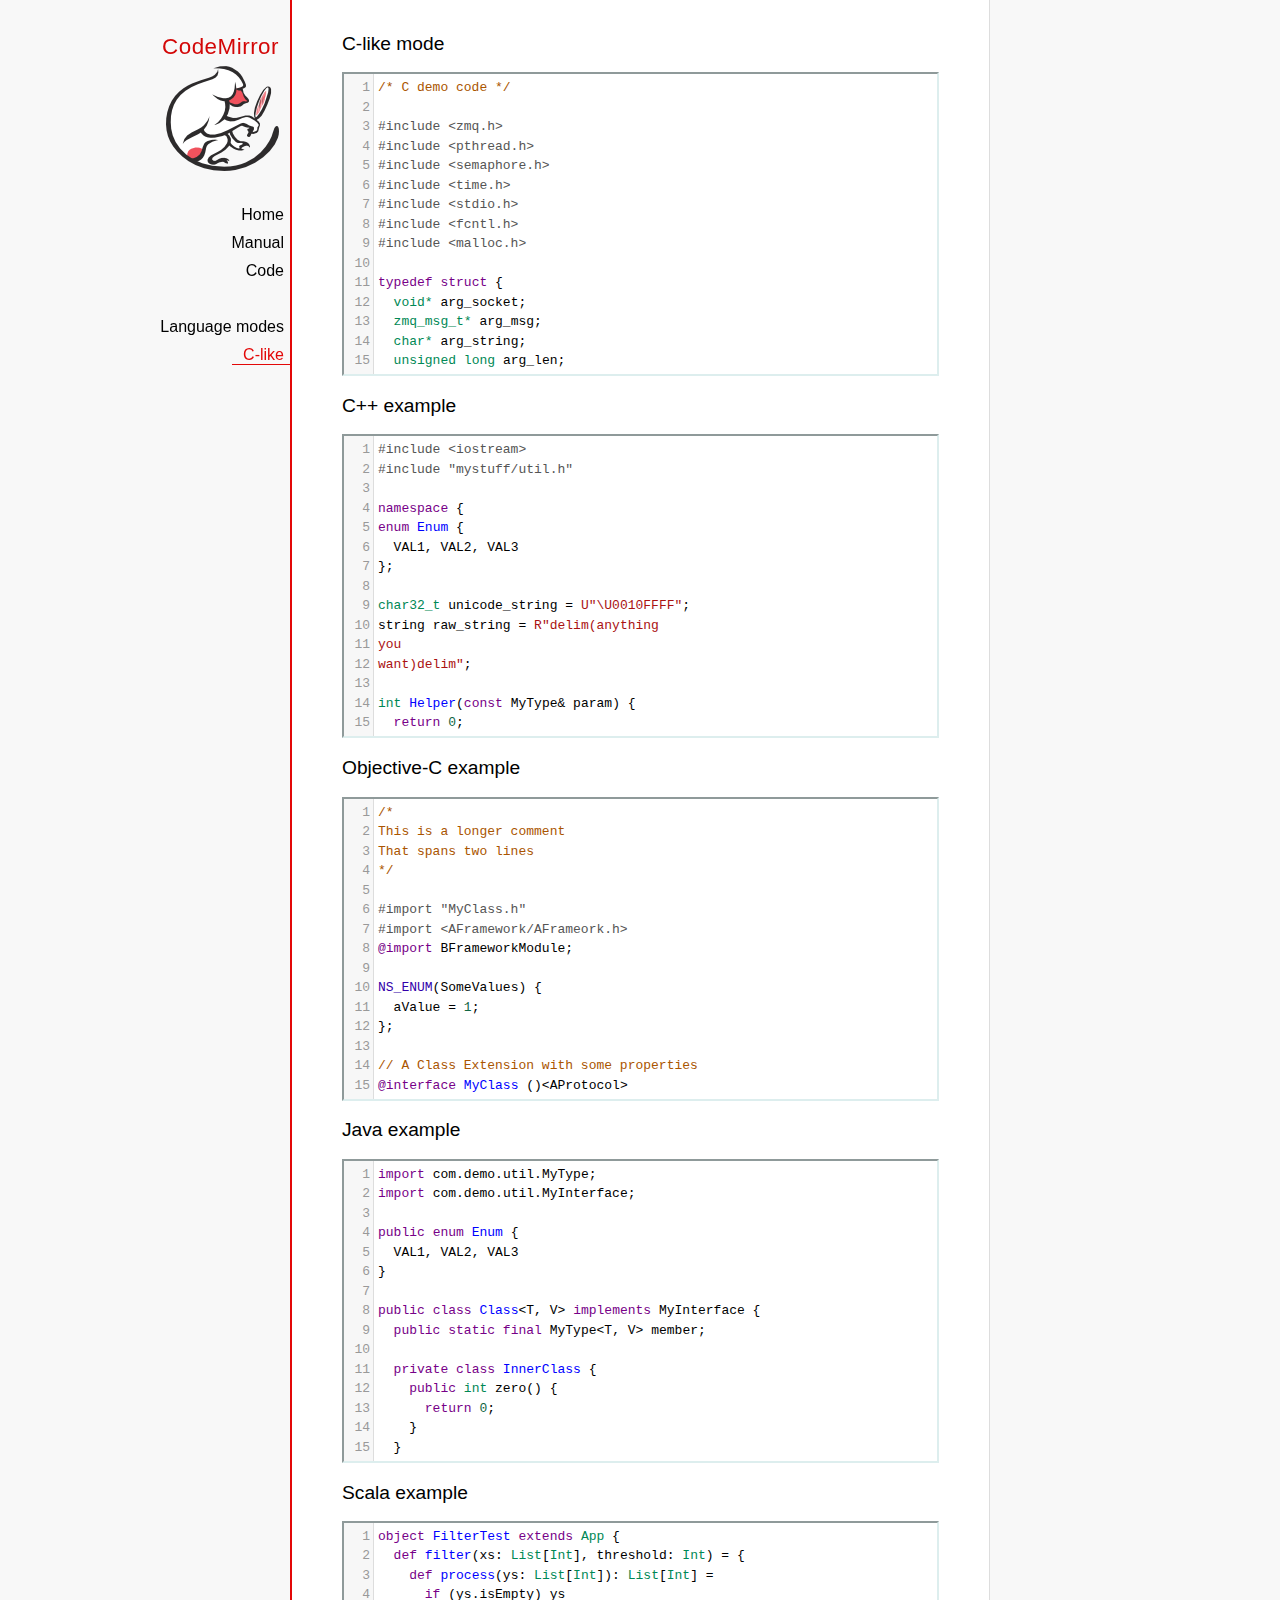
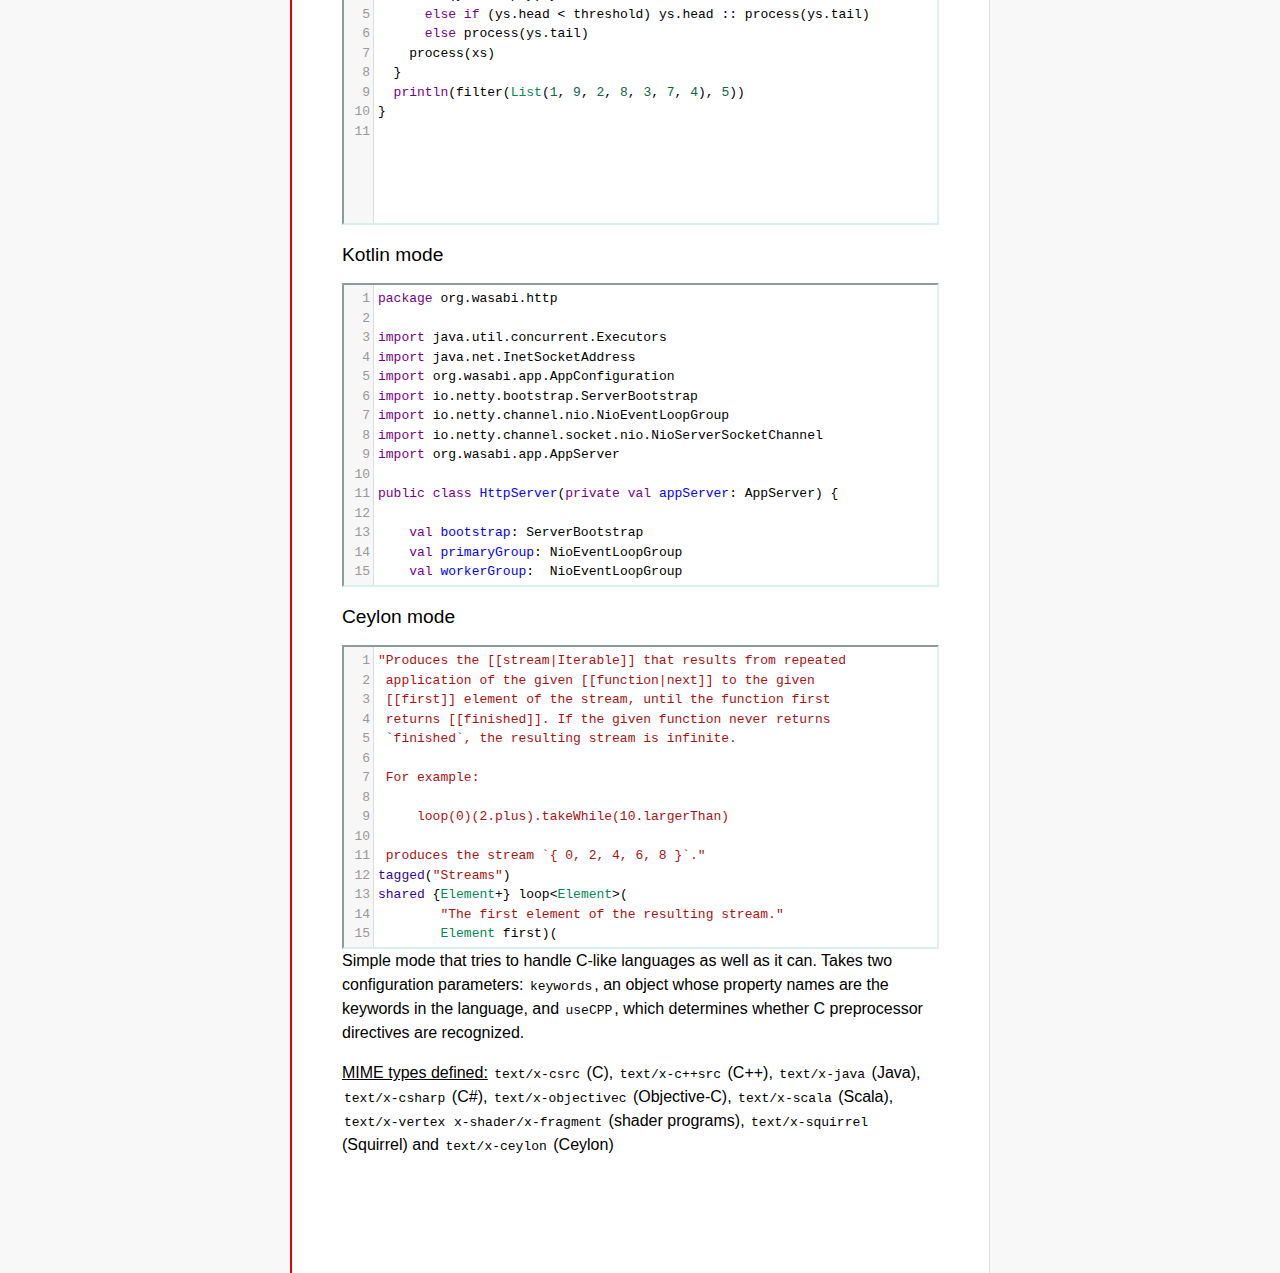
<file: CodeMirror_Practice/codemirror-5.59.1/mode/clike/index.html>
<!doctype html>

<title>CodeMirror: C-like mode</title>
<meta charset="utf-8"/>
<link rel=stylesheet href="../../doc/docs.css">

<link rel="stylesheet" href="../../lib/codemirror.css">
<script src="../../lib/codemirror.js"></script>
<script src="../../addon/edit/matchbrackets.js"></script>
<link rel="stylesheet" href="../../addon/hint/show-hint.css">
<script src="../../addon/hint/show-hint.js"></script>
<script src="clike.js"></script>
<style>.CodeMirror {border: 2px inset #dee;}</style>
<div id=nav>
  <a href="https://codemirror.net"><h1>CodeMirror</h1><img id=logo src="../../doc/logo.png" alt=""></a>

  <ul>
    <li><a href="../../index.html">Home</a>
    <li><a href="../../doc/manual.html">Manual</a>
    <li><a href="https://github.com/codemirror/codemirror">Code</a>
  </ul>
  <ul>
    <li><a href="../index.html">Language modes</a>
    <li><a class=active href="#">C-like</a>
  </ul>
</div>

<article>
<h2>C-like mode</h2>

<div><textarea id="c-code">
/* C demo code */

#include <zmq.h>
#include <pthread.h>
#include <semaphore.h>
#include <time.h>
#include <stdio.h>
#include <fcntl.h>
#include <malloc.h>

typedef struct {
  void* arg_socket;
  zmq_msg_t* arg_msg;
  char* arg_string;
  unsigned long arg_len;
  int arg_int, arg_command;

  int signal_fd;
  int pad;
  void* context;
  sem_t sem;
} acl_zmq_context;

#define p(X) (context->arg_##X)

void* zmq_thread(void* context_pointer) {
  acl_zmq_context* context = (acl_zmq_context*)context_pointer;
  char ok = 'K', err = 'X';
  int res;

  while (1) {
    while ((res = sem_wait(&amp;context->sem)) == EINTR);
    if (res) {write(context->signal_fd, &amp;err, 1); goto cleanup;}
    switch(p(command)) {
    case 0: goto cleanup;
    case 1: p(socket) = zmq_socket(context->context, p(int)); break;
    case 2: p(int) = zmq_close(p(socket)); break;
    case 3: p(int) = zmq_bind(p(socket), p(string)); break;
    case 4: p(int) = zmq_connect(p(socket), p(string)); break;
    case 5: p(int) = zmq_getsockopt(p(socket), p(int), (void*)p(string), &amp;p(len)); break;
    case 6: p(int) = zmq_setsockopt(p(socket), p(int), (void*)p(string), p(len)); break;
    case 7: p(int) = zmq_send(p(socket), p(msg), p(int)); break;
    case 8: p(int) = zmq_recv(p(socket), p(msg), p(int)); break;
    case 9: p(int) = zmq_poll(p(socket), p(int), p(len)); break;
    }
    p(command) = errno;
    write(context->signal_fd, &amp;ok, 1);
  }
 cleanup:
  close(context->signal_fd);
  free(context_pointer);
  return 0;
}

void* zmq_thread_init(void* zmq_context, int signal_fd) {
  acl_zmq_context* context = malloc(sizeof(acl_zmq_context));
  pthread_t thread;

  context->context = zmq_context;
  context->signal_fd = signal_fd;
  sem_init(&amp;context->sem, 1, 0);
  pthread_create(&amp;thread, 0, &amp;zmq_thread, context);
  pthread_detach(thread);
  return context;
}
</textarea></div>

<h2>C++ example</h2>

<div><textarea id="cpp-code">
#include <iostream>
#include "mystuff/util.h"

namespace {
enum Enum {
  VAL1, VAL2, VAL3
};

char32_t unicode_string = U"\U0010FFFF";
string raw_string = R"delim(anything
you
want)delim";

int Helper(const MyType& param) {
  return 0;
}
} // namespace

class ForwardDec;

template <class T, class V>
class Class : public BaseClass {
  const MyType<T, V> member_;

 public:
  const MyType<T, V>& Method() const {
    return member_;
  }

  void Method2(MyType<T, V>* value);
}

template <class T, class V>
void Class::Method2(MyType<T, V>* value) {
  std::out << 1 >> method();
  value->Method3(member_);
  member_ = value;
}
</textarea></div>

<h2>Objective-C example</h2>

<div><textarea id="objectivec-code">
/*
This is a longer comment
That spans two lines
*/

#import "MyClass.h"
#import <AFramework/AFrameork.h>
@import BFrameworkModule;

NS_ENUM(SomeValues) {
  aValue = 1;
};

// A Class Extension with some properties
@interface MyClass ()<AProtocol>
@property(atomic, readwrite, assign) NSInteger anInt;
@property(nonatomic, strong, nullable) NSString *aString;
@end

@implementation YourAppDelegate

- (instancetype)initWithString:(NSString *)aStringVar {
  if ((self = [super init])) {
    aString = aStringVar;
  }
  return self;
}

- (BOOL)doSomething:(float)progress {
  NSString *myString = @"This is a ObjC string %f ";
  myString = [[NSString stringWithFormat:myString, progress] stringByAppendingString:self.aString];
  return myString.length > 100 ? NO : YES;
}

@end
</textarea></div>

<h2>Java example</h2>

<div><textarea id="java-code">
import com.demo.util.MyType;
import com.demo.util.MyInterface;

public enum Enum {
  VAL1, VAL2, VAL3
}

public class Class<T, V> implements MyInterface {
  public static final MyType<T, V> member;
  
  private class InnerClass {
    public int zero() {
      return 0;
    }
  }

  @Override
  public MyType method() {
    return member;
  }

  public void method2(MyType<T, V> value) {
    method();
    value.method3();
    member = value;
  }
}
</textarea></div>

<h2>Scala example</h2>

<div><textarea id="scala-code">
object FilterTest extends App {
  def filter(xs: List[Int], threshold: Int) = {
    def process(ys: List[Int]): List[Int] =
      if (ys.isEmpty) ys
      else if (ys.head < threshold) ys.head :: process(ys.tail)
      else process(ys.tail)
    process(xs)
  }
  println(filter(List(1, 9, 2, 8, 3, 7, 4), 5))
}
</textarea></div>

<h2>Kotlin mode</h2>

<div><textarea id="kotlin-code">
package org.wasabi.http

import java.util.concurrent.Executors
import java.net.InetSocketAddress
import org.wasabi.app.AppConfiguration
import io.netty.bootstrap.ServerBootstrap
import io.netty.channel.nio.NioEventLoopGroup
import io.netty.channel.socket.nio.NioServerSocketChannel
import org.wasabi.app.AppServer

public class HttpServer(private val appServer: AppServer) {

    val bootstrap: ServerBootstrap
    val primaryGroup: NioEventLoopGroup
    val workerGroup:  NioEventLoopGroup

    init {
        // Define worker groups
        primaryGroup = NioEventLoopGroup()
        workerGroup = NioEventLoopGroup()

        // Initialize bootstrap of server
        bootstrap = ServerBootstrap()

        bootstrap.group(primaryGroup, workerGroup)
        bootstrap.channel(javaClass<NioServerSocketChannel>())
        bootstrap.childHandler(NettyPipelineInitializer(appServer))
    }

    public fun start(wait: Boolean = true) {
        val channel = bootstrap.bind(appServer.configuration.port)?.sync()?.channel()

        if (wait) {
            channel?.closeFuture()?.sync()
        }
    }

    public fun stop() {
        // Shutdown all event loops
        primaryGroup.shutdownGracefully()
        workerGroup.shutdownGracefully()

        // Wait till all threads are terminated
        primaryGroup.terminationFuture().sync()
        workerGroup.terminationFuture().sync()
    }
}
</textarea></div>

<h2>Ceylon mode</h2>

<div><textarea id="ceylon-code">
"Produces the [[stream|Iterable]] that results from repeated
 application of the given [[function|next]] to the given
 [[first]] element of the stream, until the function first
 returns [[finished]]. If the given function never returns 
 `finished`, the resulting stream is infinite.

 For example:

     loop(0)(2.plus).takeWhile(10.largerThan)

 produces the stream `{ 0, 2, 4, 6, 8 }`."
tagged("Streams")
shared {Element+} loop&lt;Element&gt;(
        "The first element of the resulting stream."
        Element first)(
        "The function that produces the next element of the
         stream, given the current element. The function may
         return [[finished]] to indicate the end of the 
         stream."
        Element|Finished next(Element element))
    =&gt; let (start = first)
    object satisfies {Element+} {
        first =&gt; start;
        empty =&gt; false;
        function nextElement(Element element)
                =&gt; next(element);
        iterator()
                =&gt; object satisfies Iterator&lt;Element&gt; {
            variable Element|Finished current = start;
            shared actual Element|Finished next() {
                if (!is Finished result = current) {
                    current = nextElement(result);
                    return result;
                }
                else {
                    return finished;
                }
            }
        };
    };
</textarea></div>

    <script>
      var cEditor = CodeMirror.fromTextArea(document.getElementById("c-code"), {
        lineNumbers: true,
        matchBrackets: true,
        mode: "text/x-csrc"
      });
      var cppEditor = CodeMirror.fromTextArea(document.getElementById("cpp-code"), {
        lineNumbers: true,
        matchBrackets: true,
        mode: "text/x-c++src"
      });
      var javaEditor = CodeMirror.fromTextArea(document.getElementById("java-code"), {
        lineNumbers: true,
        matchBrackets: true,
        mode: "text/x-java"
      });
      var objectivecEditor = CodeMirror.fromTextArea(document.getElementById("objectivec-code"), {
        lineNumbers: true,
        matchBrackets: true,
        mode: "text/x-objectivec"
      });
      var scalaEditor = CodeMirror.fromTextArea(document.getElementById("scala-code"), {
        lineNumbers: true,
        matchBrackets: true,
        mode: "text/x-scala"
      });
      var kotlinEditor = CodeMirror.fromTextArea(document.getElementById("kotlin-code"), {
          lineNumbers: true,
          matchBrackets: true,
          mode: "text/x-kotlin"
      });
      var ceylonEditor = CodeMirror.fromTextArea(document.getElementById("ceylon-code"), {
          lineNumbers: true,
          matchBrackets: true,
          mode: "text/x-ceylon"
      });
      var mac = CodeMirror.keyMap.default == CodeMirror.keyMap.macDefault;
      CodeMirror.keyMap.default[(mac ? "Cmd" : "Ctrl") + "-Space"] = "autocomplete";
    </script>

    <p>Simple mode that tries to handle C-like languages as well as it
    can. Takes two configuration parameters: <code>keywords</code>, an
    object whose property names are the keywords in the language,
    and <code>useCPP</code>, which determines whether C preprocessor
    directives are recognized.</p>

    <p><strong>MIME types defined:</strong> <code>text/x-csrc</code>
    (C), <code>text/x-c++src</code> (C++), <code>text/x-java</code>
    (Java), <code>text/x-csharp</code> (C#),
    <code>text/x-objectivec</code> (Objective-C),
    <code>text/x-scala</code> (Scala), <code>text/x-vertex</code>
    <code>x-shader/x-fragment</code> (shader programs),
    <code>text/x-squirrel</code> (Squirrel) and
    <code>text/x-ceylon</code> (Ceylon)</p>
</article>
</file>
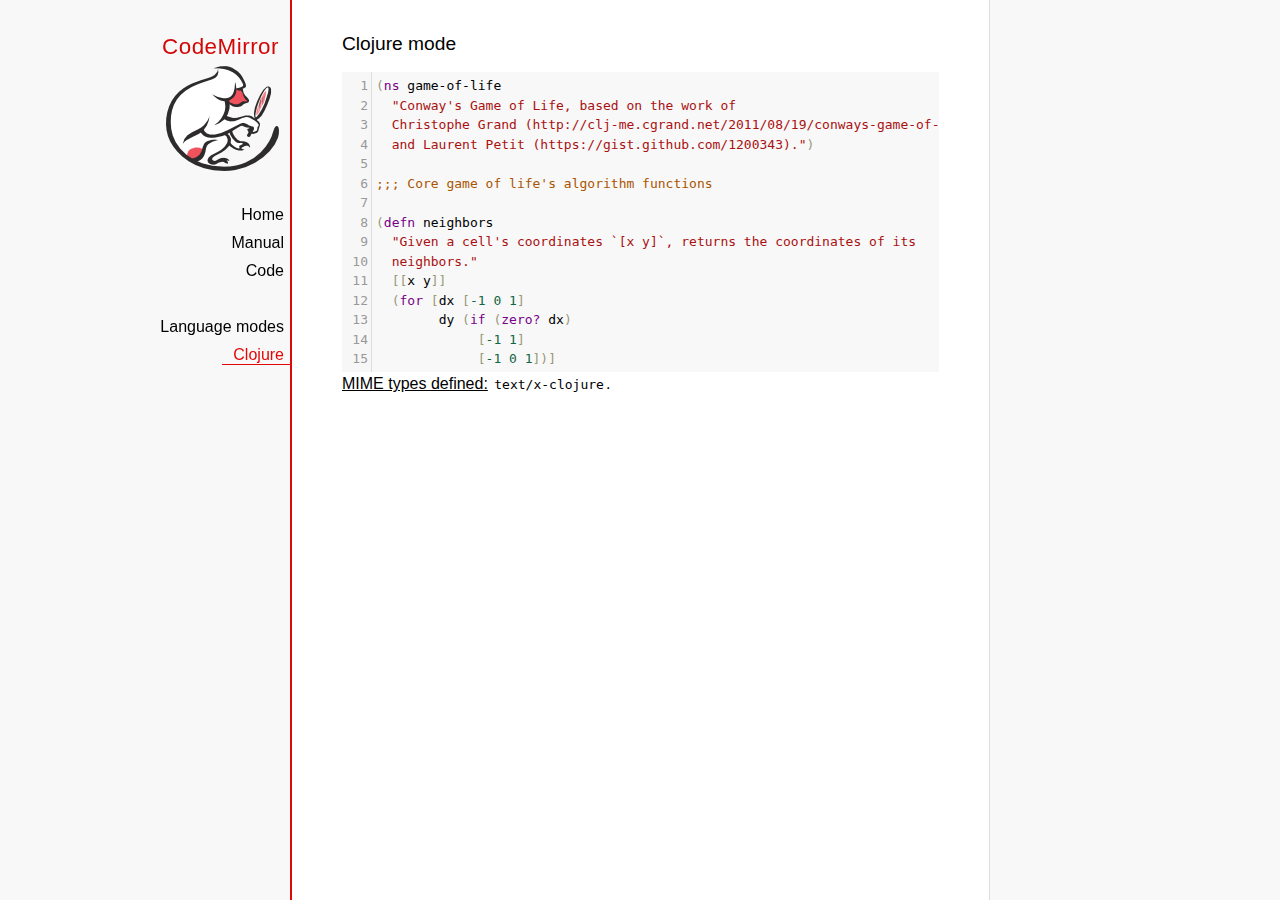
<file: CodeMirror_Practice/codemirror-5.59.1/mode/clojure/index.html>
<!doctype html>

<title>CodeMirror: Clojure mode</title>
<meta charset="utf-8"/>
<link rel=stylesheet href="../../doc/docs.css">

<link rel="stylesheet" href="../../lib/codemirror.css">
<script src="../../lib/codemirror.js"></script>
<script src="../../addon/edit/closebrackets.js"></script>
<script src="../../addon/edit/matchbrackets.js"></script>
<script src="clojure.js"></script>
<style>.CodeMirror {background: #f8f8f8;}</style>
<div id=nav>
  <a href="https://codemirror.net"><h1>CodeMirror</h1><img id=logo src="../../doc/logo.png" alt=""></a>

  <ul>
    <li><a href="../../index.html">Home</a>
    <li><a href="../../doc/manual.html">Manual</a>
    <li><a href="https://github.com/codemirror/codemirror">Code</a>
  </ul>
  <ul>
    <li><a href="../index.html">Language modes</a>
    <li><a class=active href="#">Clojure</a>
  </ul>
</div>

<article>
<h2>Clojure mode</h2>
<form><textarea id="code" name="code">
(ns game-of-life
  "Conway's Game of Life, based on the work of
  Christophe Grand (http://clj-me.cgrand.net/2011/08/19/conways-game-of-life)
  and Laurent Petit (https://gist.github.com/1200343).")

;;; Core game of life's algorithm functions

(defn neighbors
  "Given a cell's coordinates `[x y]`, returns the coordinates of its
  neighbors."
  [[x y]]
  (for [dx [-1 0 1]
        dy (if (zero? dx)
             [-1 1]
             [-1 0 1])]
    [(+ dx x) (+ dy y)]))

(defn step
  "Given a set of living `cells`, computes the new set of living cells."
  [cells]
  (set (for [[cell n] (frequencies (mapcat neighbors cells))
             :when (or (= n 3)
                       (and (= n 2)
                            (cells cell)))]
         cell)))

;;; Utility methods for displaying game on a text terminal

(defn print-grid
  "Prints a `grid` of `w` columns and `h` rows, on *out*, representing a
  step in the game."
  [grid w h]
  (doseq [x (range (inc w))
          y (range (inc h))]
    (when (= y 0) (println))
    (print (if (grid [x y])
             "[X]"
             " . "))))

(defn print-grids
  "Prints a sequence of `grids` of `w` columns and `h` rows on *out*,
  representing several steps."
  [grids w h]
  (doseq [grid grids]
    (print-grid grid w h)
    (println)))

;;; Launches an example grid

(def grid
  "`grid` represents the initial set of living cells"
  #{[2 1] [2 2] [2 3]})

(print-grids (take 3 (iterate step grid)) 5 5)</textarea></form>
    <script>
      var editor = CodeMirror.fromTextArea(document.getElementById("code"), {
          autoCloseBrackets: true,
          lineNumbers: true,
          matchBrackets: true,
          mode: 'text/x-clojure'
      });
    </script>

    <p><strong>MIME types defined:</strong> <code>text/x-clojure</code>.</p>

  </article>
</file>
<file: CodeMirror_Practice/codemirror-5.59.1/lib/codemirror.css>
/* BASICS */

.CodeMirror {
  /* Set height, width, borders, and global font properties here */
  font-family: monospace;
  height: 300px;
  color: black;
  direction: ltr;
}

/* PADDING */

.CodeMirror-lines {
  padding: 4px 0; /* Vertical padding around content */
}
.CodeMirror pre.CodeMirror-line,
.CodeMirror pre.CodeMirror-line-like {
  padding: 0 4px; /* Horizontal padding of content */
}

.CodeMirror-scrollbar-filler, .CodeMirror-gutter-filler {
  background-color: transparent; /* The little square between H and V scrollbars */
}

/* GUTTER */

.CodeMirror-gutters {
  border-right: 1px solid #ddd;
  background-color: #f7f7f7;
  white-space: nowrap;
}
.CodeMirror-linenumbers {}
.CodeMirror-linenumber {
  padding: 0 3px 0 5px;
  min-width: 20px;
  text-align: right;
  color: #999;
  white-space: nowrap;
}

.CodeMirror-guttermarker { color: black; }
.CodeMirror-guttermarker-subtle { color: #999; }

/* CURSOR */

.CodeMirror-cursor {
  border-left: 1px solid black;
  border-right: none;
  width: 0;
}
/* Shown when moving in bi-directional text */
.CodeMirror div.CodeMirror-secondarycursor {
  border-left: 1px solid silver;
}
.cm-fat-cursor .CodeMirror-cursor {
  width: auto;
  border: 0 !important;
  background: #7e7;
}
.cm-fat-cursor div.CodeMirror-cursors {
  z-index: 1;
}
.cm-fat-cursor-mark {
  background-color: rgba(20, 255, 20, 0.5);
  -webkit-animation: blink 1.06s steps(1) infinite;
  -moz-animation: blink 1.06s steps(1) infinite;
  animation: blink 1.06s steps(1) infinite;
}
.cm-animate-fat-cursor {
  width: auto;
  border: 0;
  -webkit-animation: blink 1.06s steps(1) infinite;
  -moz-animation: blink 1.06s steps(1) infinite;
  animation: blink 1.06s steps(1) infinite;
  background-color: #7e7;
}
@-moz-keyframes blink {
  0% {}
  50% { background-color: transparent; }
  100% {}
}
@-webkit-keyframes blink {
  0% {}
  50% { background-color: transparent; }
  100% {}
}
@keyframes blink {
  0% {}
  50% { background-color: transparent; }
  100% {}
}

/* Can style cursor different in overwrite (non-insert) mode */
.CodeMirror-overwrite .CodeMirror-cursor {}

.cm-tab { display: inline-block; text-decoration: inherit; }

.CodeMirror-rulers {
  position: absolute;
  left: 0; right: 0; top: -50px; bottom: 0;
  overflow: hidden;
}
.CodeMirror-ruler {
  border-left: 1px solid #ccc;
  top: 0; bottom: 0;
  position: absolute;
}

/* DEFAULT THEME */

.cm-s-default .cm-header {color: blue;}
.cm-s-default .cm-quote {color: #090;}
.cm-negative {color: #d44;}
.cm-positive {color: #292;}
.cm-header, .cm-strong {font-weight: bold;}
.cm-em {font-style: italic;}
.cm-link {text-decoration: underline;}
.cm-strikethrough {text-decoration: line-through;}

.cm-s-default .cm-keyword {color: #708;}
.cm-s-default .cm-atom {color: #219;}
.cm-s-default .cm-number {color: #164;}
.cm-s-default .cm-def {color: #00f;}
.cm-s-default .cm-variable,
.cm-s-default .cm-punctuation,
.cm-s-default .cm-property,
.cm-s-default .cm-operator {}
.cm-s-default .cm-variable-2 {color: #05a;}
.cm-s-default .cm-variable-3, .cm-s-default .cm-type {color: #085;}
.cm-s-default .cm-comment {color: #a50;}
.cm-s-default .cm-string {color: #a11;}
.cm-s-default .cm-string-2 {color: #f50;}
.cm-s-default .cm-meta {color: #555;}
.cm-s-default .cm-qualifier {color: #555;}
.cm-s-default .cm-builtin {color: #30a;}
.cm-s-default .cm-bracket {color: #997;}
.cm-s-default .cm-tag {color: #170;}
.cm-s-default .cm-attribute {color: #00c;}
.cm-s-default .cm-hr {color: #999;}
.cm-s-default .cm-link {color: #00c;}

.cm-s-default .cm-error {color: #f00;}
.cm-invalidchar {color: #f00;}

.CodeMirror-composing { border-bottom: 2px solid; }

/* Default styles for common addons */

div.CodeMirror span.CodeMirror-matchingbracket {color: #0b0;}
div.CodeMirror span.CodeMirror-nonmatchingbracket {color: #a22;}
.CodeMirror-matchingtag { background: rgba(255, 150, 0, .3); }
.CodeMirror-activeline-background {background: #e8f2ff;}

/* STOP */

/* The rest of this file contains styles related to the mechanics of
   the editor. You probably shouldn't touch them. */

.CodeMirror {
  position: relative;
  overflow: hidden;
  background: white;
}

.CodeMirror-scroll {
  overflow: scroll !important; /* Things will break if this is overridden */
  /* 50px is the magic margin used to hide the element's real scrollbars */
  /* See overflow: hidden in .CodeMirror */
  margin-bottom: -50px; margin-right: -50px;
  padding-bottom: 50px;
  height: 100%;
  outline: none; /* Prevent dragging from highlighting the element */
  position: relative;
}
.CodeMirror-sizer {
  position: relative;
  border-right: 50px solid transparent;
}

/* The fake, visible scrollbars. Used to force redraw during scrolling
   before actual scrolling happens, thus preventing shaking and
   flickering artifacts. */
.CodeMirror-vscrollbar, .CodeMirror-hscrollbar, .CodeMirror-scrollbar-filler, .CodeMirror-gutter-filler {
  position: absolute;
  z-index: 6;
  display: none;
  outline: none;
}
.CodeMirror-vscrollbar {
  right: 0; top: 0;
  overflow-x: hidden;
  overflow-y: scroll;
}
.CodeMirror-hscrollbar {
  bottom: 0; left: 0;
  overflow-y: hidden;
  overflow-x: scroll;
}
.CodeMirror-scrollbar-filler {
  right: 0; bottom: 0;
}
.CodeMirror-gutter-filler {
  left: 0; bottom: 0;
}

.CodeMirror-gutters {
  position: absolute; left: 0; top: 0;
  min-height: 100%;
  z-index: 3;
}
.CodeMirror-gutter {
  white-space: normal;
  height: 100%;
  display: inline-block;
  vertical-align: top;
  margin-bottom: -50px;
}
.CodeMirror-gutter-wrapper {
  position: absolute;
  z-index: 4;
  background: none !important;
  border: none !important;
}
.CodeMirror-gutter-background {
  position: absolute;
  top: 0; bottom: 0;
  z-index: 4;
}
.CodeMirror-gutter-elt {
  position: absolute;
  cursor: default;
  z-index: 4;
}
.CodeMirror-gutter-wrapper ::selection { background-color: transparent }
.CodeMirror-gutter-wrapper ::-moz-selection { background-color: transparent }

.CodeMirror-lines {
  cursor: text;
  min-height: 1px; /* prevents collapsing before first draw */
}
.CodeMirror pre.CodeMirror-line,
.CodeMirror pre.CodeMirror-line-like {
  /* Reset some styles that the rest of the page might have set */
  -moz-border-radius: 0; -webkit-border-radius: 0; border-radius: 0;
  border-width: 0;
  background: transparent;
  font-family: inherit;
  font-size: inherit;
  margin: 0;
  white-space: pre;
  word-wrap: normal;
  line-height: inherit;
  color: inherit;
  z-index: 2;
  position: relative;
  overflow: visible;
  -webkit-tap-highlight-color: transparent;
  -webkit-font-variant-ligatures: contextual;
  font-variant-ligatures: contextual;
}
.CodeMirror-wrap pre.CodeMirror-line,
.CodeMirror-wrap pre.CodeMirror-line-like {
  word-wrap: break-word;
  white-space: pre-wrap;
  word-break: normal;
}

.CodeMirror-linebackground {
  position: absolute;
  left: 0; right: 0; top: 0; bottom: 0;
  z-index: 0;
}

.CodeMirror-linewidget {
  position: relative;
  z-index: 2;
  padding: 0.1px; /* Force widget margins to stay inside of the container */
}

.CodeMirror-widget {}

.CodeMirror-rtl pre { direction: rtl; }

.CodeMirror-code {
  outline: none;
}

/* Force content-box sizing for the elements where we expect it */
.CodeMirror-scroll,
.CodeMirror-sizer,
.CodeMirror-gutter,
.CodeMirror-gutters,
.CodeMirror-linenumber {
  -moz-box-sizing: content-box;
  box-sizing: content-box;
}

.CodeMirror-measure {
  position: absolute;
  width: 100%;
  height: 0;
  overflow: hidden;
  visibility: hidden;
}

.CodeMirror-cursor {
  position: absolute;
  pointer-events: none;
}
.CodeMirror-measure pre { position: static; }

div.CodeMirror-cursors {
  visibility: hidden;
  position: relative;
  z-index: 3;
}
div.CodeMirror-dragcursors {
  visibility: visible;
}

.CodeMirror-focused div.CodeMirror-cursors {
  visibility: visible;
}

.CodeMirror-selected { background: #d9d9d9; }
.CodeMirror-focused .CodeMirror-selected { background: #d7d4f0; }
.CodeMirror-crosshair { cursor: crosshair; }
.CodeMirror-line::selection, .CodeMirror-line > span::selection, .CodeMirror-line > span > span::selection { background: #d7d4f0; }
.CodeMirror-line::-moz-selection, .CodeMirror-line > span::-moz-selection, .CodeMirror-line > span > span::-moz-selection { background: #d7d4f0; }

.cm-searching {
  background-color: #ffa;
  background-color: rgba(255, 255, 0, .4);
}

/* Used to force a border model for a node */
.cm-force-border { padding-right: .1px; }

@media print {
  /* Hide the cursor when printing */
  .CodeMirror div.CodeMirror-cursors {
    visibility: hidden;
  }
}

/* See issue #2901 */
.cm-tab-wrap-hack:after { content: ''; }

/* Help users use markselection to safely style text background */
span.CodeMirror-selectedtext { background: none; }
</file>
<file: CodeMirror_Practice/codemirror-5.59.1/theme/dracula.css>
/*

    Name:       dracula
    Author:     Michael Kaminsky (http://github.com/mkaminsky11)

    Original dracula color scheme by Zeno Rocha (https://github.com/zenorocha/dracula-theme)

*/


.cm-s-dracula.CodeMirror, .cm-s-dracula .CodeMirror-gutters {
  background-color: #282a36 !important;
  color: #f8f8f2 !important;
  border: none;
}
.cm-s-dracula .CodeMirror-gutters { color: #282a36; }
.cm-s-dracula .CodeMirror-cursor { border-left: solid thin #f8f8f0; }
.cm-s-dracula .CodeMirror-linenumber { color: #6D8A88; }
.cm-s-dracula .CodeMirror-selected { background: rgba(255, 255, 255, 0.10); }
.cm-s-dracula .CodeMirror-line::selection, .cm-s-dracula .CodeMirror-line > span::selection, .cm-s-dracula .CodeMirror-line > span > span::selection { background: rgba(255, 255, 255, 0.10); }
.cm-s-dracula .CodeMirror-line::-moz-selection, .cm-s-dracula .CodeMirror-line > span::-moz-selection, .cm-s-dracula .CodeMirror-line > span > span::-moz-selection { background: rgba(255, 255, 255, 0.10); }
.cm-s-dracula span.cm-comment { color: #6272a4; }
.cm-s-dracula span.cm-string, .cm-s-dracula span.cm-string-2 { color: #f1fa8c; }
.cm-s-dracula span.cm-number { color: #bd93f9; }
.cm-s-dracula span.cm-variable { color: #50fa7b; }
.cm-s-dracula span.cm-variable-2 { color: white; }
.cm-s-dracula span.cm-def { color: #50fa7b; }
.cm-s-dracula span.cm-operator { color: #ff79c6; }
.cm-s-dracula span.cm-keyword { color: #ff79c6; }
.cm-s-dracula span.cm-atom { color: #bd93f9; }
.cm-s-dracula span.cm-meta { color: #f8f8f2; }
.cm-s-dracula span.cm-tag { color: #ff79c6; }
.cm-s-dracula span.cm-attribute { color: #50fa7b; }
.cm-s-dracula span.cm-qualifier { color: #50fa7b; }
.cm-s-dracula span.cm-property { color: #66d9ef; }
.cm-s-dracula span.cm-builtin { color: #50fa7b; }
.cm-s-dracula span.cm-variable-3, .cm-s-dracula span.cm-type { color: #ffb86c; }

.cm-s-dracula .CodeMirror-activeline-background { background: rgba(255,255,255,0.1); }
.cm-s-dracula .CodeMirror-matchingbracket { text-decoration: underline; color: white !important; }
</file>
<file: CodeMirror_Practice/codemirror-5.59.1/theme/material.css>
/*
  Name:       material
  Author:     Mattia Astorino (http://github.com/equinusocio)
  Website:    https://material-theme.site/
*/

.cm-s-material.CodeMirror {
  background-color: #263238;
  color: #EEFFFF;
}

.cm-s-material .CodeMirror-gutters {
  background: #263238;
  color: #546E7A;
  border: none;
}

.cm-s-material .CodeMirror-guttermarker,
.cm-s-material .CodeMirror-guttermarker-subtle,
.cm-s-material .CodeMirror-linenumber {
  color: #546E7A;
}

.cm-s-material .CodeMirror-cursor {
  border-left: 1px solid #FFCC00;
}

.cm-s-material div.CodeMirror-selected {
  background: rgba(128, 203, 196, 0.2);
}

.cm-s-material.CodeMirror-focused div.CodeMirror-selected {
  background: rgba(128, 203, 196, 0.2);
}

.cm-s-material .CodeMirror-line::selection,
.cm-s-material .CodeMirror-line>span::selection,
.cm-s-material .CodeMirror-line>span>span::selection {
  background: rgba(128, 203, 196, 0.2);
}

.cm-s-material .CodeMirror-line::-moz-selection,
.cm-s-material .CodeMirror-line>span::-moz-selection,
.cm-s-material .CodeMirror-line>span>span::-moz-selection {
  background: rgba(128, 203, 196, 0.2);
}

.cm-s-material .CodeMirror-activeline-background {
  background: rgba(0, 0, 0, 0.5);
}

.cm-s-material .cm-keyword {
  color: #C792EA;
}

.cm-s-material .cm-operator {
  color: #89DDFF;
}

.cm-s-material .cm-variable-2 {
  color: #EEFFFF;
}

.cm-s-material .cm-variable-3,
.cm-s-material .cm-type {
  color: #f07178;
}

.cm-s-material .cm-builtin {
  color: #FFCB6B;
}

.cm-s-material .cm-atom {
  color: #F78C6C;
}

.cm-s-material .cm-number {
  color: #FF5370;
}

.cm-s-material .cm-def {
  color: #82AAFF;
}

.cm-s-material .cm-string {
  color: #C3E88D;
}

.cm-s-material .cm-string-2 {
  color: #f07178;
}

.cm-s-material .cm-comment {
  color: #546E7A;
}

.cm-s-material .cm-variable {
  color: #f07178;
}

.cm-s-material .cm-tag {
  color: #FF5370;
}

.cm-s-material .cm-meta {
  color: #FFCB6B;
}

.cm-s-material .cm-attribute {
  color: #C792EA;
}

.cm-s-material .cm-property {
  color: #C792EA;
}

.cm-s-material .cm-qualifier {
  color: #DECB6B;
}

.cm-s-material .cm-variable-3,
.cm-s-material .cm-type {
  color: #DECB6B;
}


.cm-s-material .cm-error {
  color: rgba(255, 255, 255, 1.0);
  background-color: #FF5370;
}

.cm-s-material .CodeMirror-matchingbracket {
  text-decoration: underline;
  color: white !important;
}
</file>
<file: CodeMirror_Practice/codemirror-5.59.1/theme/material-darker.css>
/*
  Name:       material
  Author:     Mattia Astorino (http://github.com/equinusocio)
  Website:    https://material-theme.site/
*/

.cm-s-material-darker.CodeMirror {
  background-color: #212121;
  color: #EEFFFF;
}

.cm-s-material-darker .CodeMirror-gutters {
  background: #212121;
  color: #545454;
  border: none;
}

.cm-s-material-darker .CodeMirror-guttermarker,
.cm-s-material-darker .CodeMirror-guttermarker-subtle,
.cm-s-material-darker .CodeMirror-linenumber {
  color: #545454;
}

.cm-s-material-darker .CodeMirror-cursor {
  border-left: 1px solid #FFCC00;
}

.cm-s-material-darker div.CodeMirror-selected {
  background: rgba(97, 97, 97, 0.2);
}

.cm-s-material-darker.CodeMirror-focused div.CodeMirror-selected {
  background: rgba(97, 97, 97, 0.2);
}

.cm-s-material-darker .CodeMirror-line::selection,
.cm-s-material-darker .CodeMirror-line>span::selection,
.cm-s-material-darker .CodeMirror-line>span>span::selection {
  background: rgba(128, 203, 196, 0.2);
}

.cm-s-material-darker .CodeMirror-line::-moz-selection,
.cm-s-material-darker .CodeMirror-line>span::-moz-selection,
.cm-s-material-darker .CodeMirror-line>span>span::-moz-selection {
  background: rgba(128, 203, 196, 0.2);
}

.cm-s-material-darker .CodeMirror-activeline-background {
  background: rgba(0, 0, 0, 0.5);
}

.cm-s-material-darker .cm-keyword {
  color: #C792EA;
}

.cm-s-material-darker .cm-operator {
  color: #89DDFF;
}

.cm-s-material-darker .cm-variable-2 {
  color: #EEFFFF;
}

.cm-s-material-darker .cm-variable-3,
.cm-s-material-darker .cm-type {
  color: #f07178;
}

.cm-s-material-darker .cm-builtin {
  color: #FFCB6B;
}

.cm-s-material-darker .cm-atom {
  color: #F78C6C;
}

.cm-s-material-darker .cm-number {
  color: #FF5370;
}

.cm-s-material-darker .cm-def {
  color: #82AAFF;
}

.cm-s-material-darker .cm-string {
  color: #C3E88D;
}

.cm-s-material-darker .cm-string-2 {
  color: #f07178;
}

.cm-s-material-darker .cm-comment {
  color: #545454;
}

.cm-s-material-darker .cm-variable {
  color: #f07178;
}

.cm-s-material-darker .cm-tag {
  color: #FF5370;
}

.cm-s-material-darker .cm-meta {
  color: #FFCB6B;
}

.cm-s-material-darker .cm-attribute {
  color: #C792EA;
}

.cm-s-material-darker .cm-property {
  color: #C792EA;
}

.cm-s-material-darker .cm-qualifier {
  color: #DECB6B;
}

.cm-s-material-darker .cm-variable-3,
.cm-s-material-darker .cm-type {
  color: #DECB6B;
}


.cm-s-material-darker .cm-error {
  color: rgba(255, 255, 255, 1.0);
  background-color: #FF5370;
}

.cm-s-material-darker .CodeMirror-matchingbracket {
  text-decoration: underline;
  color: white !important;
}
</file>
<file: CodeMirror_Practice/codemirror-5.59.1/theme/material-palenight.css>
/*
  Name:       material
  Author:     Mattia Astorino (http://github.com/equinusocio)
  Website:    https://material-theme.site/
*/

.cm-s-material-palenight.CodeMirror {
  background-color: #292D3E;
  color: #A6ACCD;
}

.cm-s-material-palenight .CodeMirror-gutters {
  background: #292D3E;
  color: #676E95;
  border: none;
}

.cm-s-material-palenight .CodeMirror-guttermarker,
.cm-s-material-palenight .CodeMirror-guttermarker-subtle,
.cm-s-material-palenight .CodeMirror-linenumber {
  color: #676E95;
}

.cm-s-material-palenight .CodeMirror-cursor {
  border-left: 1px solid #FFCC00;
}

.cm-s-material-palenight div.CodeMirror-selected {
  background: rgba(113, 124, 180, 0.2);
}

.cm-s-material-palenight.CodeMirror-focused div.CodeMirror-selected {
  background: rgba(113, 124, 180, 0.2);
}

.cm-s-material-palenight .CodeMirror-line::selection,
.cm-s-material-palenight .CodeMirror-line>span::selection,
.cm-s-material-palenight .CodeMirror-line>span>span::selection {
  background: rgba(128, 203, 196, 0.2);
}

.cm-s-material-palenight .CodeMirror-line::-moz-selection,
.cm-s-material-palenight .CodeMirror-line>span::-moz-selection,
.cm-s-material-palenight .CodeMirror-line>span>span::-moz-selection {
  background: rgba(128, 203, 196, 0.2);
}

.cm-s-material-palenight .CodeMirror-activeline-background {
  background: rgba(0, 0, 0, 0.5);
}

.cm-s-material-palenight .cm-keyword {
  color: #C792EA;
}

.cm-s-material-palenight .cm-operator {
  color: #89DDFF;
}

.cm-s-material-palenight .cm-variable-2 {
  color: #EEFFFF;
}

.cm-s-material-palenight .cm-variable-3,
.cm-s-material-palenight .cm-type {
  color: #f07178;
}

.cm-s-material-palenight .cm-builtin {
  color: #FFCB6B;
}

.cm-s-material-palenight .cm-atom {
  color: #F78C6C;
}

.cm-s-material-palenight .cm-number {
  color: #FF5370;
}

.cm-s-material-palenight .cm-def {
  color: #82AAFF;
}

.cm-s-material-palenight .cm-string {
  color: #C3E88D;
}

.cm-s-material-palenight .cm-string-2 {
  color: #f07178;
}

.cm-s-material-palenight .cm-comment {
  color: #676E95;
}

.cm-s-material-palenight .cm-variable {
  color: #f07178;
}

.cm-s-material-palenight .cm-tag {
  color: #FF5370;
}

.cm-s-material-palenight .cm-meta {
  color: #FFCB6B;
}

.cm-s-material-palenight .cm-attribute {
  color: #C792EA;
}

.cm-s-material-palenight .cm-property {
  color: #C792EA;
}

.cm-s-material-palenight .cm-qualifier {
  color: #DECB6B;
}

.cm-s-material-palenight .cm-variable-3,
.cm-s-material-palenight .cm-type {
  color: #DECB6B;
}


.cm-s-material-palenight .cm-error {
  color: rgba(255, 255, 255, 1.0);
  background-color: #FF5370;
}

.cm-s-material-palenight .CodeMirror-matchingbracket {
  text-decoration: underline;
  color: white !important;
}
</file>
<file: CodeMirror_Practice/codemirror-5.59.1/theme/gruvbox-dark.css>
/*

    Name:       gruvbox-dark
    Author:     kRkk (https://github.com/krkk)

    Original gruvbox color scheme by Pavel Pertsev (https://github.com/morhetz/gruvbox)

*/

.cm-s-gruvbox-dark.CodeMirror, .cm-s-gruvbox-dark .CodeMirror-gutters { background-color: #282828; color: #bdae93; }
.cm-s-gruvbox-dark .CodeMirror-gutters {background: #282828; border-right: 0px;}
.cm-s-gruvbox-dark .CodeMirror-linenumber {color: #7c6f64;}
.cm-s-gruvbox-dark .CodeMirror-cursor { border-left: 1px solid #ebdbb2; }
.cm-s-gruvbox-dark div.CodeMirror-selected { background: #928374; }
.cm-s-gruvbox-dark span.cm-meta { color: #83a598; }

.cm-s-gruvbox-dark span.cm-comment { color: #928374; }
.cm-s-gruvbox-dark span.cm-number, span.cm-atom { color: #d3869b; }
.cm-s-gruvbox-dark span.cm-keyword { color: #f84934; }

.cm-s-gruvbox-dark span.cm-variable { color: #ebdbb2; }
.cm-s-gruvbox-dark span.cm-variable-2 { color: #ebdbb2; }
.cm-s-gruvbox-dark span.cm-variable-3, .cm-s-gruvbox-dark span.cm-type { color: #fabd2f; }
.cm-s-gruvbox-dark span.cm-operator { color: #ebdbb2; }
.cm-s-gruvbox-dark span.cm-callee { color: #ebdbb2; }
.cm-s-gruvbox-dark span.cm-def { color: #ebdbb2; }
.cm-s-gruvbox-dark span.cm-property { color: #ebdbb2; }
.cm-s-gruvbox-dark span.cm-string { color: #b8bb26; }
.cm-s-gruvbox-dark span.cm-string-2 { color: #8ec07c; }
.cm-s-gruvbox-dark span.cm-qualifier { color: #8ec07c; }
.cm-s-gruvbox-dark span.cm-attribute { color: #8ec07c; }

.cm-s-gruvbox-dark .CodeMirror-activeline-background { background: #3c3836; }
.cm-s-gruvbox-dark .CodeMirror-matchingbracket { background: #928374; color:#282828 !important; }

.cm-s-gruvbox-dark span.cm-builtin { color: #fe8019; }
.cm-s-gruvbox-dark span.cm-tag { color: #fe8019; }
</file>
<file: CodeMirror_Practice/style.css>
* {
  margin: 0;
  padding: 0;
  box-sizing: border-box;
}

.CodeMirror {
  height: 100vh;
  width: 100%;
  font-size: 16px;
}

/* Works on Chrome, Edge, and Safari */
::-webkit-scrollbar {
  width: 8px;
  height: 8px;
}

::-webkit-scrollbar-thumb {
  background: #333;
  border-radius: 6px;
}

/*::-webkit-scrollbar-track {*/
/*background: black;*/
/*}*/

/* Works on Firefox */
* {
  scrollbar-width: thin;
  scrollbar-color: #333;
}
</file>
<file: The_Original_Game-Recorder_iframe/index.css>
* {
  margin: 0;
  padding: 0;
  box-sizing: border-box;
}

body {
  /*overflow: hidden;*/
}

iframe {
  margin: 0;
  padding: 0;
  border: none;
  width: 100%;
  height: 100vh;
}
</file>
<file: CodeMirror_Practice/codemirror-5.59.1/doc/docs.css>
@font-face {
  font-family: 'Source Sans Pro';
  font-style: normal;
  font-weight: 400;
  src: local('Source Sans Pro'), local('SourceSansPro-Regular'), url(//themes.googleusercontent.com/static/fonts/sourcesanspro/v5/ODelI1aHBYDBqgeIAH2zlBM0YzuT7MdOe03otPbuUS0.woff) format('woff');
}

body, html { margin: 0; padding: 0; height: 100%; }
section, article { display: block; padding: 0; }

body {
  background: #f8f8f8;
  font-family: 'Source Sans Pro', Helvetica, Arial, sans-serif;
  line-height: 1.5;
}

p { margin-top: 0; }

h2, h3, h1 {
  font-weight: normal;
  margin-bottom: .7em;
}
h1 { font-size: 140%; }
h2 { font-size: 120%; }
h3 { font-size: 110%; }
article > h2:first-child, section:first-child > h2 { margin-top: 0; }

#nav h1 {
  margin-right: 12px;
  margin-top: 0;
  margin-bottom: 2px;
  color: #d30707;
  letter-spacing: .5px;
}

a, a:visited, a:link, .quasilink {
  color: #A21313;
}

em {
  padding-right: 2px;
}

.quasilink {
  cursor: pointer;
}

article {
  max-width: 700px;
  margin: 0 0 0 160px;
  border-left: 2px solid #E30808;
  border-right: 1px solid #ddd;
  padding: 30px 50px 100px 50px;
  background: white;
  z-index: 2;
  position: relative;
  min-height: 100%;
  box-sizing: border-box;
  -moz-box-sizing: border-box;
}

#nav {
  position: fixed;
  padding-top: 30px;
  max-height: 100%;
  box-sizing: -moz-border-box;
  box-sizing: border-box;
  overflow-y: auto;
  left: 0; right: none;
  width: 160px;
  text-align: right;
  z-index: 1;
}

@media screen and (min-width: 1000px) {
  article {
    margin: 0 auto;
  }
  #nav {
    right: 50%;
    width: auto;
    border-right: 349px solid transparent;
  }
}

#nav ul {
  display: block;
  margin: 0; padding: 0;
  margin-bottom: 32px;
}

#nav a {
  text-decoration: none;
}

#nav li {
  display: block;
  margin-bottom: 4px;
}

#nav li ul {
  font-size: 80%;
  margin-bottom: 0;
  display: none;
}

#nav li.active ul {
  display: block;
}

#nav li li a {
  padding-right: 20px;
  display: inline-block;
}

#nav ul a {
  color: black;
  padding: 0 7px 1px 11px;
}

#nav ul a.active, #nav ul a:hover {
  border-bottom: 1px solid #E30808;
  margin-bottom: -1px;
  color: #E30808;
}

#logo {
  border: 0;
  margin-right: 12px;
  margin-bottom: 25px;
}

section {
  border-top: 1px solid #E30808;
  margin: 1.5em 0;
}

section.first {
  border: none;
  margin-top: 0;
}

#demo {
  position: relative;
}

#demolist {
  position: absolute;
  right: 5px;
  top: 5px;
  z-index: 25;
}

.yinyang {
  position: absolute;
  top: -10px;
  left: 0; right: 0;
  margin: auto;
  display: block;
  height: 120px;
}

.actions {
  margin: 1em 0 0;
  min-height: 100px;
  position: relative;
}

.actionspicture {
  pointer-events: none;
  position: absolute;
  height: 100px;
  top: 0; left: 0; right: 0;
}

.actionlink {
  pointer-events: auto;
  font-family: arial;
  font-size: 80%;
  font-weight: bold;
  position: absolute;
  top: 0; bottom: 0;
  line-height: 1;
  height: 1em;
  margin: auto;
}

.actionlink.download {
  color: white;
  right: 50%;
  margin-right: 13px;
  text-shadow: -1px 1px 3px #b00, -1px -1px 3px #b00, 1px 0px 3px #b00;
}

.actionlink.fund {
  color: #b00;
  left: 50%;
  margin-left: 15px;
}

.actionlink:hover {
  text-decoration: underline;
}

.actionlink a {
  color: inherit;
}

.actionsleft {
  float: left;
}

.actionsright {
  float: right;
  text-align: right;
}

@media screen and (max-width: 800px) {
  .actions {
    padding-top: 120px;
  }
  .actionsleft, .actionsright {
    float: none;
    text-align: left;
    margin-bottom: 1em;
  }
}

th {
  text-decoration: underline;
  font-weight: normal;
  text-align: left;
}

#features ul {
  list-style: none;
  margin: 0 0 1em;
  padding: 0 0 0 1.2em;
}

#features li:before {
  content: "-";
  width: 1em;
  display: inline-block;
  padding: 0;
  margin: 0;
  margin-left: -1em;
}

.rel {
  margin-bottom: 0;
}
.rel-note {
  margin-top: 0;
  color: #555;
}

pre {
  padding-left: 15px;
  border-left: 2px solid #ddd;
}

code {
  padding: 0 2px;
}

strong {
  text-decoration: underline;
  font-weight: normal;
}

.field {
  border: 1px solid #A21313;
}
</file>
<file: CodeMirror_Practice/codemirror-5.59.1/test/mode_test.css>
.mt-output .mt-token {
  border: 1px solid #ddd;
  white-space: pre;
  font-family: "Consolas", monospace;
  text-align: center;
}

.mt-output .mt-style {
  font-size: x-small;
}

.mt-output .mt-state {
  font-size: x-small;
  vertical-align: top;
}

.mt-output .mt-state-row {
  display: none;
}

.mt-state-unhide .mt-output .mt-state-row {
  display: table-row;
}
</file>
<file: CodeMirror_Practice/codemirror-5.59.1/addon/hint/show-hint.css>
.CodeMirror-hints {
  position: absolute;
  z-index: 10;
  overflow: hidden;
  list-style: none;

  margin: 0;
  padding: 2px;

  -webkit-box-shadow: 2px 3px 5px rgba(0,0,0,.2);
  -moz-box-shadow: 2px 3px 5px rgba(0,0,0,.2);
  box-shadow: 2px 3px 5px rgba(0,0,0,.2);
  border-radius: 3px;
  border: 1px solid silver;

  background: white;
  font-size: 90%;
  font-family: monospace;

  max-height: 20em;
  overflow-y: auto;
}

.CodeMirror-hint {
  margin: 0;
  padding: 0 4px;
  border-radius: 2px;
  white-space: pre;
  color: black;
  cursor: pointer;
}

li.CodeMirror-hint-active {
  background: #08f;
  color: white;
}
</file>
